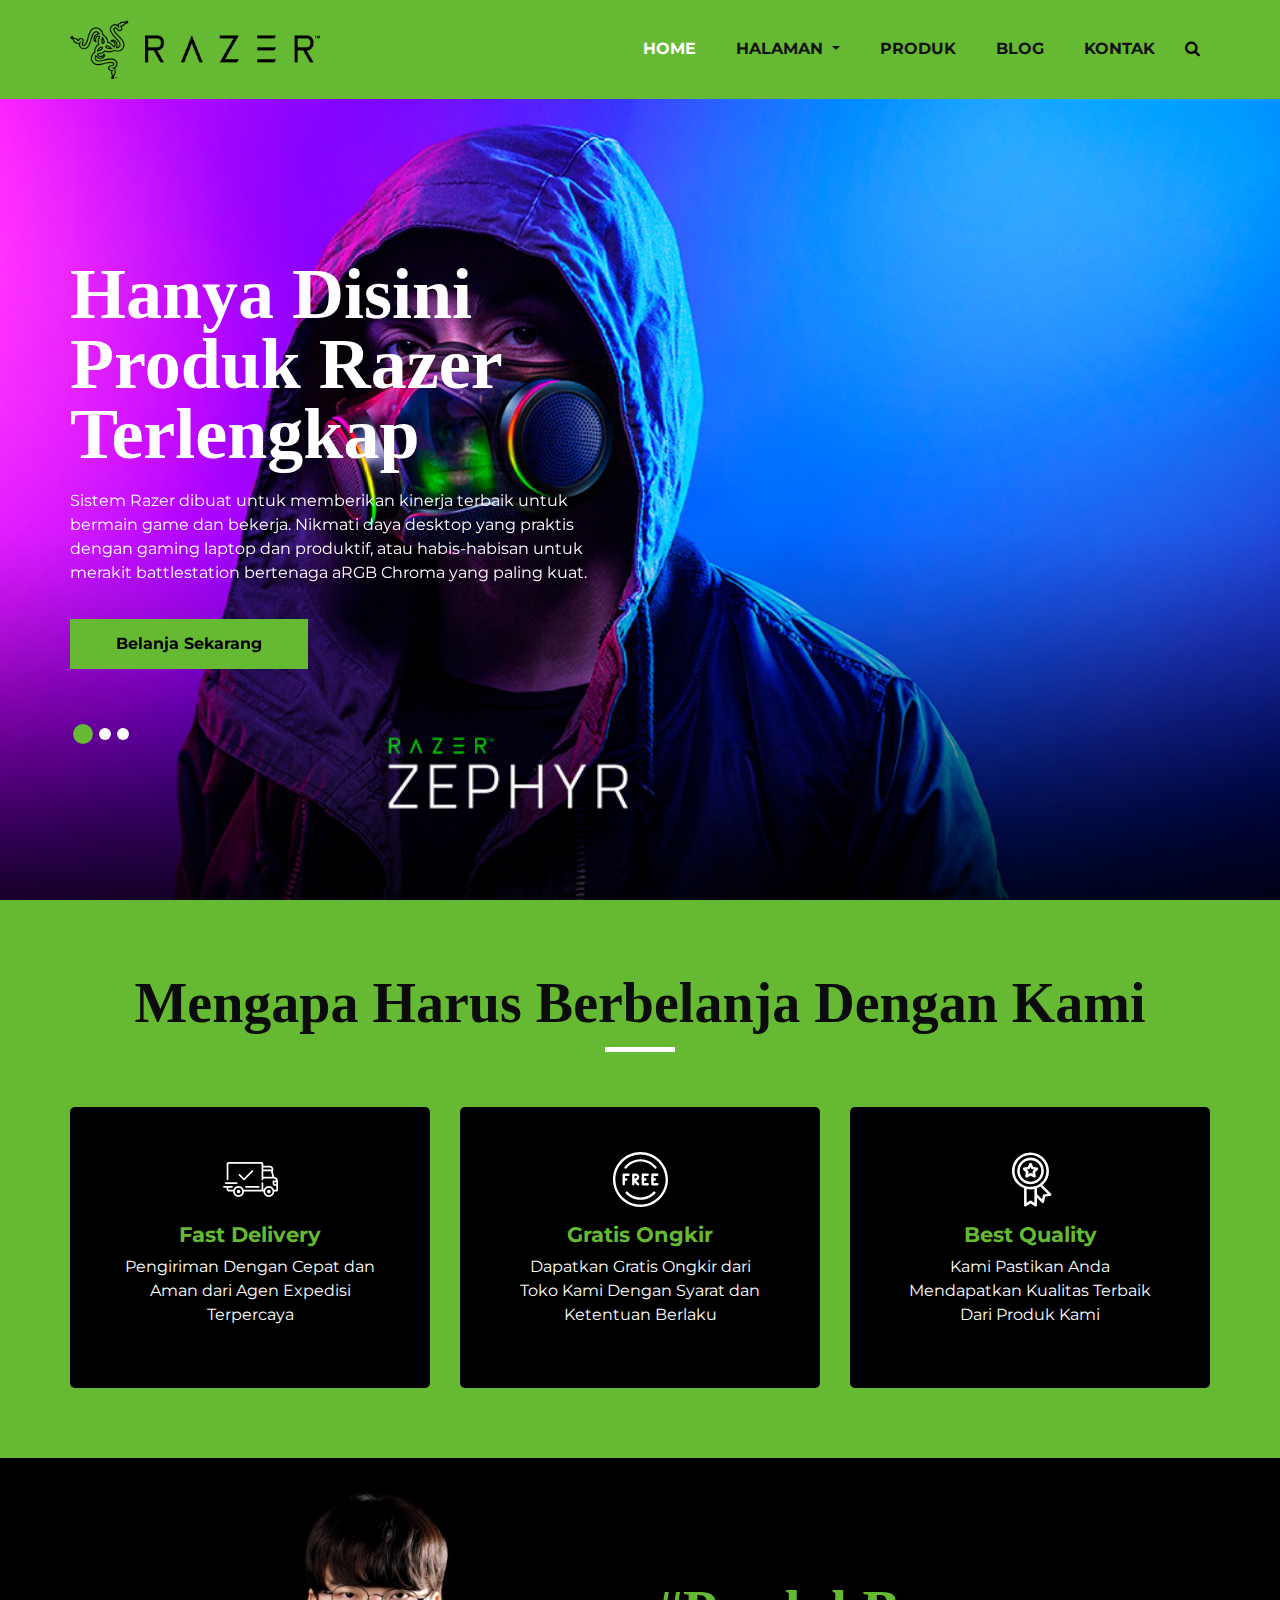
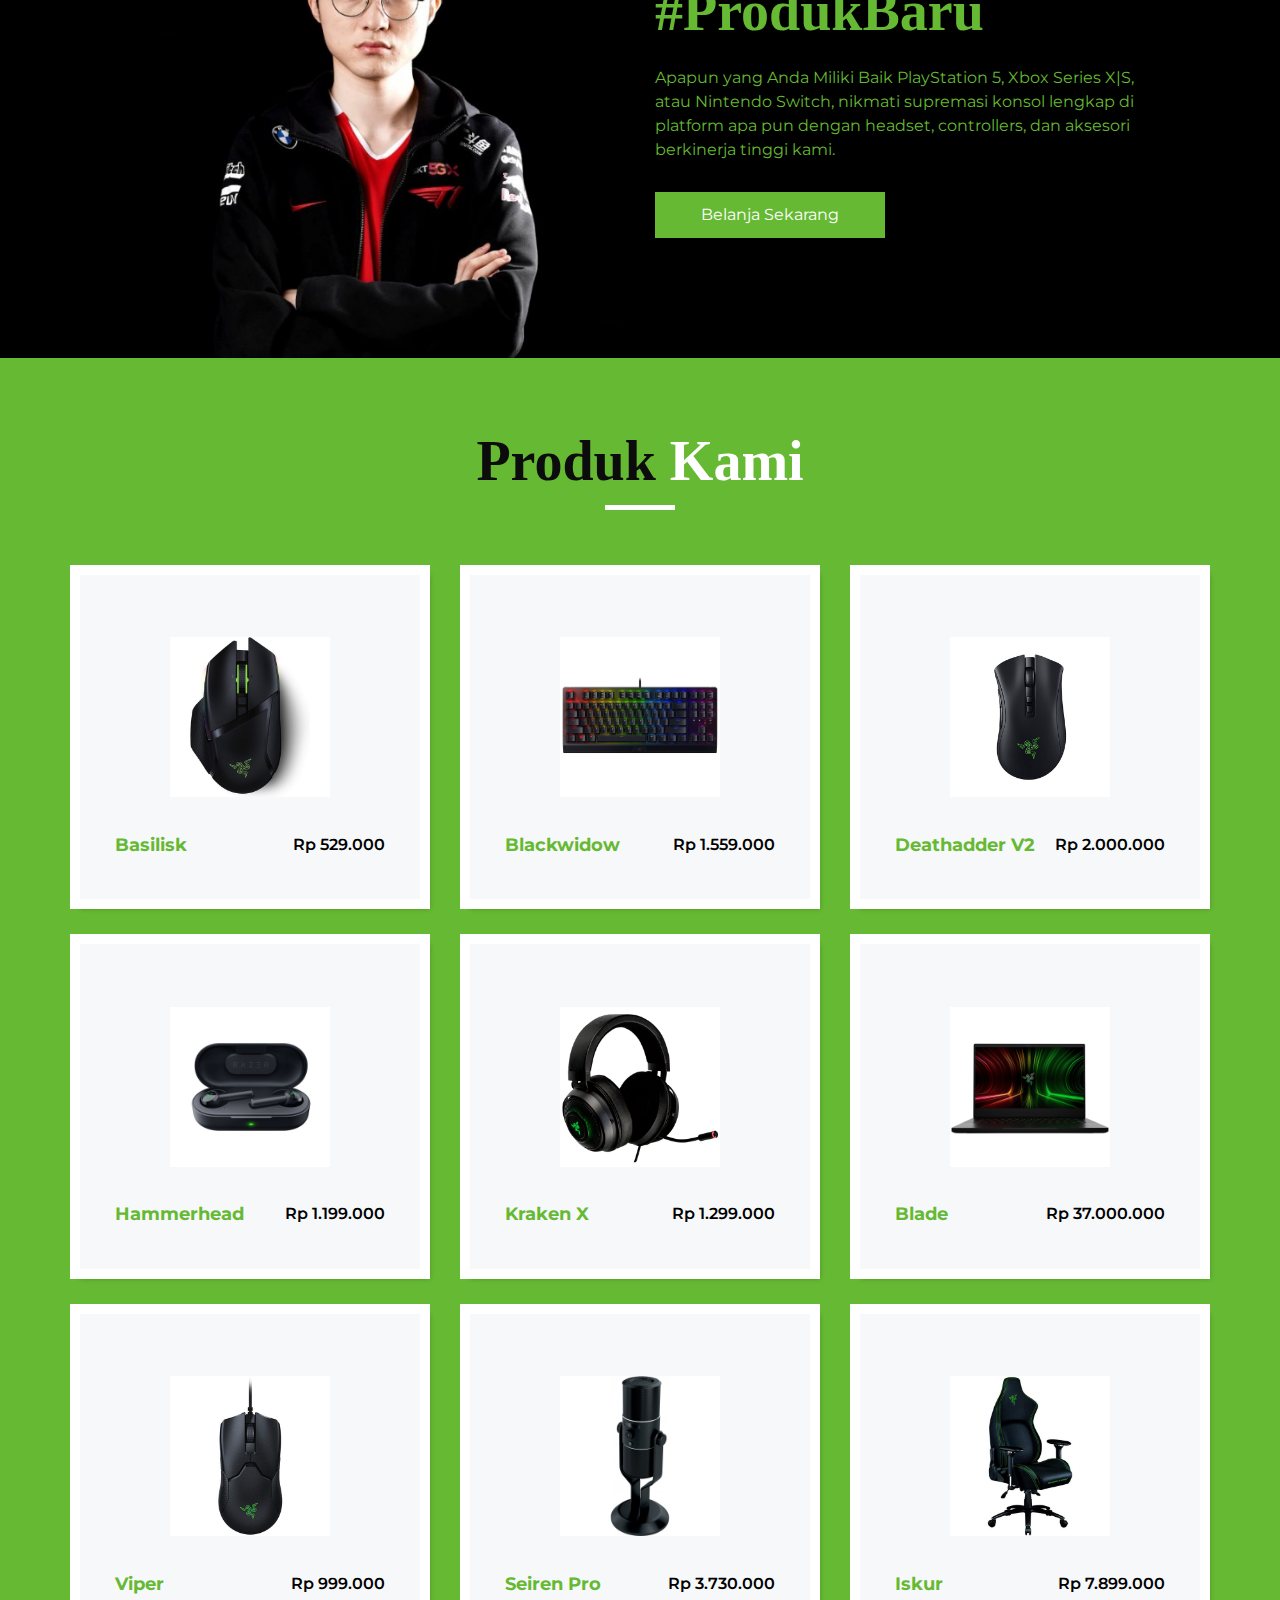
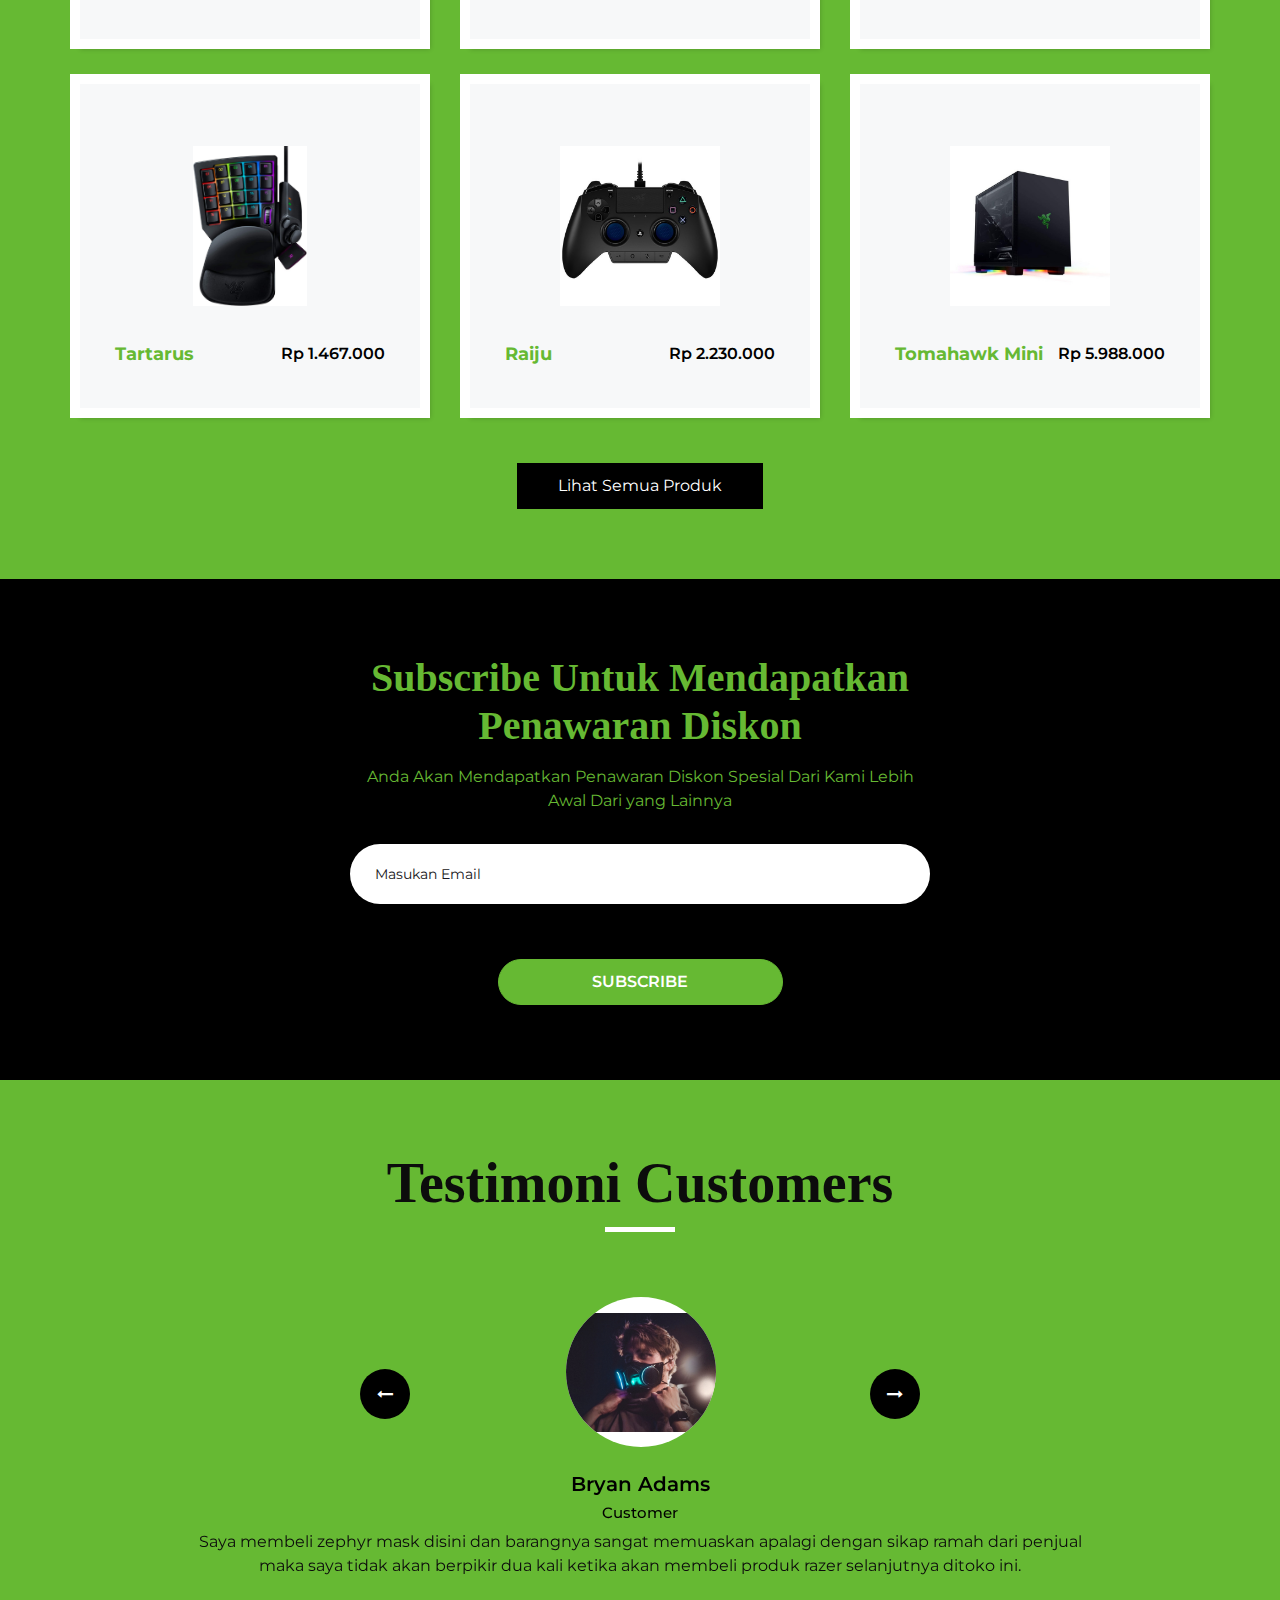
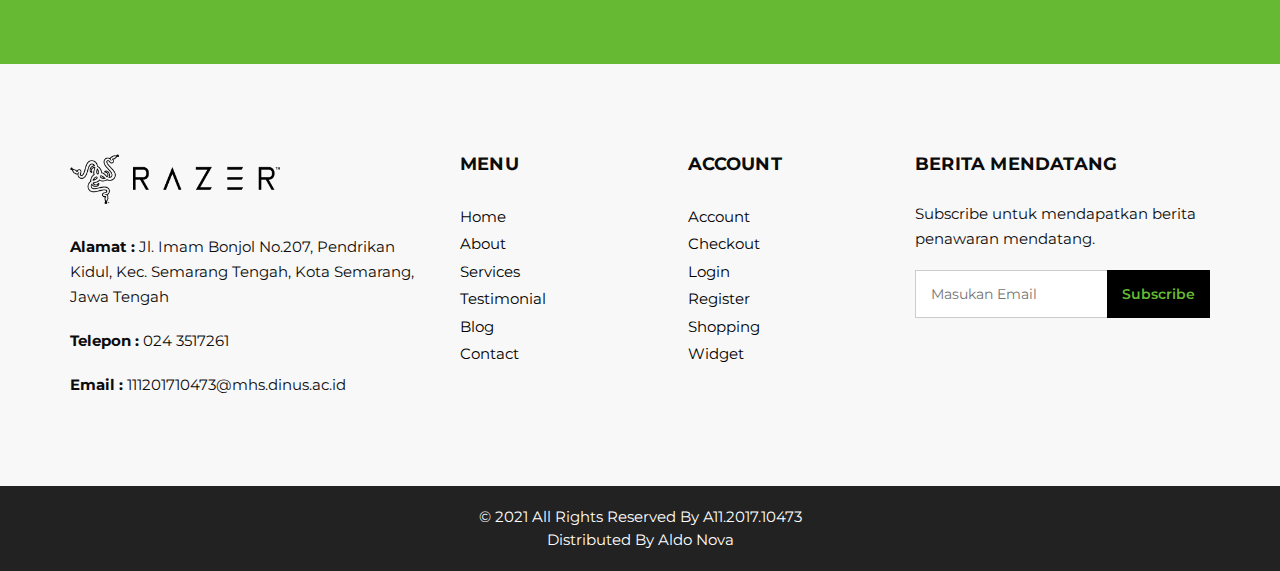
<file: Razershop.id/index.html>
<!DOCTYPE html>
<html>
   <head>
      <!-- Basic -->
      <meta charset="utf-8" />
      <meta http-equiv="X-UA-Compatible" content="IE=edge" />
      <!-- Mobile Metas -->
      <meta name="viewport" content="width=device-width, initial-scale=1, shrink-to-fit=no" />
      <!-- Site Metas -->
      <meta name="keywords" content="" />
      <meta name="description" content="" />
      <meta name="author" content="" />
      <link rel="shortcut icon" href="images/razer-logo.png" type="">
      <title>Razershop.id</title>
      <!-- bootstrap core css -->
      <link rel="stylesheet" type="text/css" href="css/bootstrap.css" />
      <!-- font awesome style -->
      <link href="css/font-awesome.min.css" rel="stylesheet" />
      <!-- Custom styles for this template -->
      <link href="css/style.css" rel="stylesheet" />
      <!-- responsive style -->
      <link href="css/responsive.css" rel="stylesheet" />
   </head>
   <body>
      <div class="hero_area">
         <!-- header  -->
         <header class="header_section">
            <div class="container">
               <nav class="navbar navbar-expand-lg custom_nav-container ">
                  <a class="navbar-brand" href="index.html"><img width="250" src="images/razerlogo.png" alt="#" /></a>
                  <button class="navbar-toggler" type="button" data-toggle="collapse" data-target="#navbarSupportedContent" aria-controls="navbarSupportedContent" aria-expanded="false" aria-label="Toggle navigation">
                  <span class=""> </span>
                  </button>
                  <div class="collapse navbar-collapse" id="navbarSupportedContent">
                     <ul class="navbar-nav">
                        <li class="nav-item active">
                           <a class="nav-link" href="index.html">Home <span class="sr-only">(current)</span></a>
                        </li>
                       <li class="nav-item dropdown">
                           <a class="nav-link dropdown-toggle" href="#" data-toggle="dropdown" role="button" aria-haspopup="true" aria-expanded="true"> <span class="nav-label">Halaman <span class="caret"></span></a>
                           <ul class="dropdown-menu">
                              <li><a href="about.html">Tentang</a></li>
                              <li><a href="testimonial.html">Testimoni</a></li>
                           </ul>
                        </li>
                        <li class="nav-item">
                           <a class="nav-link" href="product.html">Produk</a>
                        </li>
                        <li class="nav-item">
                           <a class="nav-link" href="blog_list.html">Blog</a>
                        </li>
                        <li class="nav-item">
                           <a class="nav-link" href="contact.html">Kontak</a>
                        </li>
                              <svg version="1.1" id="Capa_1" xmlns="http://www.w3.org/2000/svg" xmlns:xlink="http://www.w3.org/1999/xlink" x="0px" y="0px" viewBox="0 0 456.029 456.029" style="enable-background:new 0 0 456.029 456.029;" xml:space="preserve">
                                 <g>
                                    <g>
                                       <path d="M345.6,338.862c-29.184,0-53.248,23.552-53.248,53.248c0,29.184,23.552,53.248,53.248,53.248
                                          c29.184,0,53.248-23.552,53.248-53.248C398.336,362.926,374.784,338.862,345.6,338.862z" />
                                    </g>
                                 </g>
                                 <g>
                                    <g>
                                       <path d="M439.296,84.91c-1.024,0-2.56-0.512-4.096-0.512H112.64l-5.12-34.304C104.448,27.566,84.992,10.67,61.952,10.67H20.48
                                          C9.216,10.67,0,19.886,0,31.15c0,11.264,9.216,20.48,20.48,20.48h41.472c2.56,0,4.608,2.048,5.12,4.608l31.744,216.064
                                          c4.096,27.136,27.648,47.616,55.296,47.616h212.992c26.624,0,49.664-18.944,55.296-45.056l33.28-166.4
                                          C457.728,97.71,450.56,86.958,439.296,84.91z" />
                                    </g>
                                 </g>
                                 <g>
                                    <g>
                                       <path d="M215.04,389.55c-1.024-28.16-24.576-50.688-52.736-50.688c-29.696,1.536-52.224,26.112-51.2,55.296
                                          c1.024,28.16,24.064,50.688,52.224,50.688h1.024C193.536,443.31,216.576,418.734,215.04,389.55z" />
                                    </g>
                                 </g>
                                 <g>
                                 </g>
                                 <g>
                                 </g>
                                 <g>
                                 </g>
                                 <g>
                                 </g>
                                 <g>
                                 </g>
                                 <g>
                                 </g>
                                 <g>
                                 </g>
                                 <g>
                                 </g>
                                 <g>
                                 </g>
                                 <g>
                                 </g>
                                 <g>
                                 </g>
                                 <g>
                                 </g>
                                 <g>
                                 </g>
                                 <g>
                                 </g>
                                 <g>
                                 </g>
                              </svg>
                           </a>
                        </li>
                        <form class="form-inline">
                           <button class="btn  my-2 my-sm-0 nav_search-btn" type="submit">
                           <i class="fa fa-search" aria-hidden="true"></i>
                           </button>
                        </form>
                     </ul>
                  </div>
               </nav>
            </div>
         </header>
         <!-- akhir header -->
         <!-- slide -->
         <section class="slider_section ">
            <div class="slider_bg_box">
               <img src="images/razerbg.jpg" alt="">
            </div>
            <div id="customCarousel1" class="carousel slide" data-ride="carousel">
               <div class="carousel-inner">
                  <div class="carousel-item active">
                     <div class="container ">
                        <div class="row">
                           <div class="col-md-7 col-lg-6 ">
                              <div class="detail-box">
                                 <h1>
                                    <span>
                                    Hanya Disini
                                    </span>
                                    <br>
                                    Produk Razer Terlengkap
                                 </h1>
                                 <p>
                                    Sistem Razer dibuat untuk memberikan kinerja terbaik untuk bermain game dan bekerja. Nikmati daya desktop yang praktis dengan gaming laptop dan produktif, atau habis-habisan untuk merakit battlestation bertenaga aRGB Chroma yang paling kuat.
                                 </p>
                                 <div class="btn-box">
                                    <a href="product.html" class="btn1">
                                    Belanja Sekarang
                                    </a>
                                 </div>
                              </div>
                           </div>
                        </div>
                     </div>
                  </div>
                  <div class="carousel-item ">
                     <div class="container ">
                        <div class="row">
                           <div class="col-md-7 col-lg-6 ">
                              <div class="detail-box">
                                 <h1>
                                    <span>
                                    Hanya Disini
                                    </span>
                                    <br>
                                    Produk Razer Terlengkap
                                 </h1>
                                 <p>
                                    Sistem Razer dibuat untuk memberikan kinerja terbaik untuk bermain game dan bekerja. Nikmati daya desktop yang praktis dengan gaming laptop dan produktif, atau habis-habisan untuk merakit battlestation bertenaga aRGB Chroma yang paling kuat.
                                 </p>
                                 <div class="btn-box">
                                    <a href="product.html" class="btn1">
                                    Belanja Sekarang
                                    </a>
                                 </div>
                              </div>
                           </div>
                        </div>
                     </div>
                  </div>
                  <div class="carousel-item">
                     <div class="container ">
                        <div class="row">
                           <div class="col-md-7 col-lg-6 ">
                              <div class="detail-box">
                                 <h1>
                                    <span>
                                    Hanya Disini
                                    </span>
                                    <br>
                                    Produk Razer Terlengkap
                                 </h1>
                                 <p>
                                    Sistem Razer dibuat untuk memberikan kinerja terbaik untuk bermain game dan bekerja. Nikmati daya desktop yang praktis dengan gaming laptop dan produktif, atau habis-habisan untuk merakit battlestation bertenaga aRGB Chroma yang paling kuat.
                                 </p>
                                 <div class="btn-box">
                                    <a href="product.html" class="btn1">
                                    Belanja Sekarang
                                    </a>
                                 </div>
                              </div>
                           </div>
                        </div>
                     </div>
                  </div>
               </div>
               <div class="container">
                  <ol class="carousel-indicators">
                     <li data-target="#customCarousel1" data-slide-to="0" class="active"></li>
                     <li data-target="#customCarousel1" data-slide-to="1"></li>
                     <li data-target="#customCarousel1" data-slide-to="2"></li>
                  </ol>
               </div>
            </div>
         </section>
         <!-- akhir slide -->
      </div>
      <!-- why -->
      <section class="why_section layout_padding">
         <div class="container">
            <div class="heading_container heading_center">
               <h2>
                  Mengapa Harus Berbelanja Dengan Kami
               </h2>
            </div>
            <div class="row">
               <div class="col-md-4">
                  <div class="box ">
                     <div class="img-box">
                        <svg version="1.1" id="Layer_1" xmlns="http://www.w3.org/2000/svg" xmlns:xlink="http://www.w3.org/1999/xlink" x="0px" y="0px" viewBox="0 0 512 512" style="enable-background:new 0 0 512 512;" xml:space="preserve">
                           <g>
                              <g>
                                 <path d="M476.158,231.363l-13.259-53.035c3.625-0.77,6.345-3.986,6.345-7.839v-8.551c0-18.566-15.105-33.67-33.67-33.67h-60.392
                                    V110.63c0-9.136-7.432-16.568-16.568-16.568H50.772c-9.136,0-16.568,7.432-16.568,16.568V256c0,4.427,3.589,8.017,8.017,8.017
                                    c4.427,0,8.017-3.589,8.017-8.017V110.63c0-0.295,0.239-0.534,0.534-0.534h307.841c0.295,0,0.534,0.239,0.534,0.534v145.372
                                    c0,4.427,3.589,8.017,8.017,8.017c4.427,0,8.017-3.589,8.017-8.017v-9.088h94.569c0.008,0,0.014,0.002,0.021,0.002
                                    c0.008,0,0.015-0.001,0.022-0.001c11.637,0.008,21.518,7.646,24.912,18.171h-24.928c-4.427,0-8.017,3.589-8.017,8.017v17.102
                                    c0,13.851,11.268,25.119,25.119,25.119h9.086v35.273h-20.962c-6.886-19.883-25.787-34.205-47.982-34.205
                                    s-41.097,14.322-47.982,34.205h-3.86v-60.393c0-4.427-3.589-8.017-8.017-8.017c-4.427,0-8.017,3.589-8.017,8.017v60.391H192.817
                                    c-6.886-19.883-25.787-34.205-47.982-34.205s-41.097,14.322-47.982,34.205H50.772c-0.295,0-0.534-0.239-0.534-0.534v-17.637
                                    h34.739c4.427,0,8.017-3.589,8.017-8.017s-3.589-8.017-8.017-8.017H8.017c-4.427,0-8.017,3.589-8.017,8.017
                                    s3.589,8.017,8.017,8.017h26.188v17.637c0,9.136,7.432,16.568,16.568,16.568h43.304c-0.002,0.178-0.014,0.355-0.014,0.534
                                    c0,27.996,22.777,50.772,50.772,50.772s50.772-22.776,50.772-50.772c0-0.18-0.012-0.356-0.014-0.534h180.67
                                    c-0.002,0.178-0.014,0.355-0.014,0.534c0,27.996,22.777,50.772,50.772,50.772c27.995,0,50.772-22.776,50.772-50.772
                                    c0-0.18-0.012-0.356-0.014-0.534h26.203c4.427,0,8.017-3.589,8.017-8.017v-85.511C512,251.989,496.423,234.448,476.158,231.363z
                                    M375.182,144.301h60.392c9.725,0,17.637,7.912,17.637,17.637v0.534h-78.029V144.301z M375.182,230.881v-52.376h71.235
                                    l13.094,52.376H375.182z M144.835,401.904c-19.155,0-34.739-15.583-34.739-34.739s15.584-34.739,34.739-34.739
                                    c19.155,0,34.739,15.583,34.739,34.739S163.99,401.904,144.835,401.904z M427.023,401.904c-19.155,0-34.739-15.583-34.739-34.739
                                    s15.584-34.739,34.739-34.739c19.155,0,34.739,15.583,34.739,34.739S446.178,401.904,427.023,401.904z M495.967,299.29h-9.086
                                    c-5.01,0-9.086-4.076-9.086-9.086v-9.086h18.171V299.29z" />
                              </g>
                           </g>
                           <g>
                              <g>
                                 <path d="M144.835,350.597c-9.136,0-16.568,7.432-16.568,16.568c0,9.136,7.432,16.568,16.568,16.568
                                    c9.136,0,16.568-7.432,16.568-16.568C161.403,358.029,153.971,350.597,144.835,350.597z" />
                              </g>
                           </g>
                           <g>
                              <g>
                                 <path d="M427.023,350.597c-9.136,0-16.568,7.432-16.568,16.568c0,9.136,7.432,16.568,16.568,16.568
                                    c9.136,0,16.568-7.432,16.568-16.568C443.591,358.029,436.159,350.597,427.023,350.597z" />
                              </g>
                           </g>
                           <g>
                              <g>
                                 <path d="M332.96,316.393H213.244c-4.427,0-8.017,3.589-8.017,8.017s3.589,8.017,8.017,8.017H332.96
                                    c4.427,0,8.017-3.589,8.017-8.017S337.388,316.393,332.96,316.393z" />
                              </g>
                           </g>
                           <g>
                              <g>
                                 <path d="M127.733,282.188H25.119c-4.427,0-8.017,3.589-8.017,8.017s3.589,8.017,8.017,8.017h102.614
                                    c4.427,0,8.017-3.589,8.017-8.017S132.16,282.188,127.733,282.188z" />
                              </g>
                           </g>
                           <g>
                              <g>
                                 <path d="M278.771,173.37c-3.13-3.13-8.207-3.13-11.337,0.001l-71.292,71.291l-37.087-37.087c-3.131-3.131-8.207-3.131-11.337,0
                                    c-3.131,3.131-3.131,8.206,0,11.337l42.756,42.756c1.565,1.566,3.617,2.348,5.668,2.348s4.104-0.782,5.668-2.348l76.96-76.96
                                    C281.901,181.576,281.901,176.501,278.771,173.37z" />
                              </g>
                           </g>
                           <g>
                           </g>
                           <g>
                           </g>
                           <g>
                           </g>
                           <g>
                           </g>
                           <g>
                           </g>
                           <g>
                           </g>
                           <g>
                           </g>
                           <g>
                           </g>
                           <g>
                           </g>
                           <g>
                           </g>
                           <g>
                           </g>
                           <g>
                           </g>
                           <g>
                           </g>
                           <g>
                           </g>
                           <g>
                           </g>
                        </svg>
                     </div>
                     <div class="detail-box">
                        <h5>
                           Fast Delivery
                        </h5>
                        <p>
                           Pengiriman Dengan Cepat dan Aman dari Agen Expedisi Terpercaya
                        </p>
                     </div>
                  </div>
               </div>
               <div class="col-md-4">
                  <div class="box ">
                     <div class="img-box">
                        <svg version="1.1" id="Capa_1" xmlns="http://www.w3.org/2000/svg" xmlns:xlink="http://www.w3.org/1999/xlink" x="0px" y="0px" viewBox="0 0 490.667 490.667" style="enable-background:new 0 0 490.667 490.667;" xml:space="preserve">
                           <g>
                              <g>
                                 <path d="M138.667,192H96c-5.888,0-10.667,4.779-10.667,10.667V288c0,5.888,4.779,10.667,10.667,10.667s10.667-4.779,10.667-10.667
                                    v-74.667h32c5.888,0,10.667-4.779,10.667-10.667S144.555,192,138.667,192z" />
                              </g>
                           </g>
                           <g>
                              <g>
                                 <path d="M117.333,234.667H96c-5.888,0-10.667,4.779-10.667,10.667S90.112,256,96,256h21.333c5.888,0,10.667-4.779,10.667-10.667
                                    S123.221,234.667,117.333,234.667z" />
                              </g>
                           </g>
                           <g>
                              <g>
                                 <path d="M245.333,0C110.059,0,0,110.059,0,245.333s110.059,245.333,245.333,245.333s245.333-110.059,245.333-245.333
                                    S380.608,0,245.333,0z M245.333,469.333c-123.52,0-224-100.48-224-224s100.48-224,224-224s224,100.48,224,224
                                    S368.853,469.333,245.333,469.333z" />
                              </g>
                           </g>
                           <g>
                              <g>
                                 <path d="M386.752,131.989C352.085,88.789,300.544,64,245.333,64s-106.752,24.789-141.419,67.989
                                    c-3.691,4.587-2.965,11.307,1.643,14.997c4.587,3.691,11.307,2.965,14.976-1.643c30.613-38.144,76.096-60.011,124.8-60.011
                                    s94.187,21.867,124.779,60.011c2.112,2.624,5.205,3.989,8.32,3.989c2.368,0,4.715-0.768,6.677-2.347
                                    C389.717,143.296,390.443,136.576,386.752,131.989z" />
                              </g>
                           </g>
                           <g>
                              <g>
                                 <path d="M376.405,354.923c-4.224-4.032-11.008-3.861-15.061,0.405c-30.613,32.235-71.808,50.005-116.011,50.005
                                    s-85.397-17.771-115.989-50.005c-4.032-4.309-10.816-4.437-15.061-0.405c-4.309,4.053-4.459,10.816-0.405,15.083
                                    c34.667,36.544,81.344,56.661,131.456,56.661s96.789-20.117,131.477-56.661C380.864,365.739,380.693,358.976,376.405,354.923z" />
                              </g>
                           </g>
                           <g>
                              <g>
                                 <path d="M206.805,255.723c15.701-2.027,27.861-15.488,27.861-31.723c0-17.643-14.357-32-32-32h-21.333
                                    c-5.888,0-10.667,4.779-10.667,10.667v42.581c0,0.043,0,0.107,0,0.149V288c0,5.888,4.779,10.667,10.667,10.667
                                    S192,293.888,192,288v-16.917l24.448,24.469c2.091,2.069,4.821,3.115,7.552,3.115c2.731,0,5.461-1.045,7.531-3.136
                                    c4.16-4.16,4.16-10.923,0-15.083L206.805,255.723z M192,234.667v-21.333h10.667c5.867,0,10.667,4.779,10.667,10.667
                                    s-4.8,10.667-10.667,10.667H192z" />
                              </g>
                           </g>
                           <g>
                              <g>
                                 <path d="M309.333,277.333h-32v-64h32c5.888,0,10.667-4.779,10.667-10.667S315.221,192,309.333,192h-42.667
                                    c-5.888,0-10.667,4.779-10.667,10.667V288c0,5.888,4.779,10.667,10.667,10.667h42.667c5.888,0,10.667-4.779,10.667-10.667
                                    S315.221,277.333,309.333,277.333z" />
                              </g>
                           </g>
                           <g>
                              <g>
                                 <path d="M288,234.667h-21.333c-5.888,0-10.667,4.779-10.667,10.667S260.779,256,266.667,256H288
                                    c5.888,0,10.667-4.779,10.667-10.667S293.888,234.667,288,234.667z" />
                              </g>
                           </g>
                           <g>
                              <g>
                                 <path d="M394.667,277.333h-32v-64h32c5.888,0,10.667-4.779,10.667-10.667S400.555,192,394.667,192H352
                                    c-5.888,0-10.667,4.779-10.667,10.667V288c0,5.888,4.779,10.667,10.667,10.667h42.667c5.888,0,10.667-4.779,10.667-10.667
                                    S400.555,277.333,394.667,277.333z" />
                              </g>
                           </g>
                           <g>
                              <g>
                                 <path d="M373.333,234.667H352c-5.888,0-10.667,4.779-10.667,10.667S346.112,256,352,256h21.333
                                    c5.888,0,10.667-4.779,10.667-10.667S379.221,234.667,373.333,234.667z" />
                              </g>
                           </g>
                           <g>
                           </g>
                           <g>
                           </g>
                           <g>
                           </g>
                           <g>
                           </g>
                           <g>
                           </g>
                           <g>
                           </g>
                           <g>
                           </g>
                           <g>
                           </g>
                           <g>
                           </g>
                           <g>
                           </g>
                           <g>
                           </g>
                           <g>
                           </g>
                           <g>
                           </g>
                           <g>
                           </g>
                           <g>
                           </g>
                        </svg>
                     </div>
                     <div class="detail-box">
                        <h5>
                           Gratis Ongkir
                        </h5>
                        <p>
                           Dapatkan Gratis Ongkir dari Toko Kami Dengan Syarat dan Ketentuan Berlaku
                        </p>
                     </div>
                  </div>
               </div>
               <div class="col-md-4">
                  <div class="box ">
                     <div class="img-box">
                        <svg id="_30_Premium" height="512" viewBox="0 0 512 512" width="512" xmlns="http://www.w3.org/2000/svg" data-name="30_Premium">
                           <g id="filled">
                              <path d="m252.92 300h3.08a124.245 124.245 0 1 0 -4.49-.09c.075.009.15.023.226.03.394.039.789.06 1.184.06zm-96.92-124a100 100 0 1 1 100 100 100.113 100.113 0 0 1 -100-100z" />
                              <path d="m447.445 387.635-80.4-80.4a171.682 171.682 0 0 0 60.955-131.235c0-94.841-77.159-172-172-172s-172 77.159-172 172c0 73.747 46.657 136.794 112 161.2v158.8c-.3 9.289 11.094 15.384 18.656 9.984l41.344-27.562 41.344 27.562c7.574 5.4 18.949-.7 18.656-9.984v-70.109l46.6 46.594c6.395 6.789 18.712 3.025 20.253-6.132l9.74-48.724 48.725-9.742c9.163-1.531 12.904-13.893 6.127-20.252zm-339.445-211.635c0-81.607 66.393-148 148-148s148 66.393 148 148-66.393 148-148 148-148-66.393-148-148zm154.656 278.016a12 12 0 0 0 -13.312 0l-29.344 19.562v-129.378a172.338 172.338 0 0 0 72 0v129.38zm117.381-58.353a12 12 0 0 0 -9.415 9.415l-6.913 34.58-47.709-47.709v-54.749a171.469 171.469 0 0 0 31.467-15.6l67.151 67.152z" />
                              <path d="m287.62 236.985c8.349 4.694 19.251-3.212 17.367-12.618l-5.841-35.145 25.384-25c7.049-6.5 2.89-19.3-6.634-20.415l-35.23-5.306-15.933-31.867c-4.009-8.713-17.457-8.711-21.466 0l-15.933 31.866-35.23 5.306c-9.526 1.119-13.681 13.911-6.634 20.415l25.384 25-5.841 35.145c-1.879 9.406 9 17.31 17.367 12.618l31.62-16.414zm-53-32.359 2.928-17.615a12 12 0 0 0 -3.417-10.516l-12.721-12.531 17.658-2.66a12 12 0 0 0 8.947-6.5l7.985-15.971 7.985 15.972a12 12 0 0 0 8.947 6.5l17.658 2.66-12.723 12.535a12 12 0 0 0 -3.417 10.516l2.928 17.615-15.849-8.231a12 12 0 0 0 -11.058 0z" />
                           </g>
                        </svg>
                     </div>
                     <div class="detail-box">
                        <h5>
                           Best Quality
                        </h5>
                        <p>
                           Kami Pastikan Anda Mendapatkan Kualitas Terbaik Dari Produk Kami
                        </p>
                     </div>
                  </div>
               </div>
            </div>
         </div>
      </section>
      <!-- akhir why -->
      
      <!-- arrival -->
      <section class="arrival_section">
         <div class="container">
            <div class="box">
               <div class="arrival_bg_box">
                  <img src="images/faker1.jpg" alt="">
               </div>
               <div class="row">
                  <div class="col-md-6 ml-auto">
                     <div class="heading_container remove_line_bt">
                        <h2>
                           #ProdukBaru
                        </h2>
                     </div>
                     <p style="margin-top: 20px;margin-bottom: 30px;">
                        Apapun yang Anda Miliki Baik PlayStation 5, Xbox Series X|S, atau Nintendo Switch, nikmati supremasi konsol lengkap di platform apa pun dengan headset, controllers, dan aksesori berkinerja tinggi kami.
                     </p>
                     <a href="product.html">
                     Belanja Sekarang
                     </a>
                  </div>
               </div>
            </div>
         </div>
      </section>
      <!-- akhir arrival -->
      
      <!-- produk -->
      <section class="product_section layout_padding">
         <div class="container">
            <div class="heading_container heading_center">
               <h2>
                  Produk <span>Kami</span>
               </h2>
            </div>
            <div class="row">
               <div class="col-sm-6 col-md-4 col-lg-4">
                  <div class="box">
                     <div class="option_container">
                        <div class="options">
                           <a href="" class="option1">
                           Keranjang
                           </a>
                           <a href="" class="option2">
                           Beli Sekarang
                           </a>
                        </div>
                     </div>
                     <div class="img-box">
                        <img src="images/basilik.jpg" alt="">
                     </div>
                     <div class="detail-box">
                        <h5>
                           Basilisk
                        </h5>
                        <h6>
                           Rp 529.000
                        </h6>
                     </div>
                  </div>
               </div>
               <div class="col-sm-6 col-md-4 col-lg-4">
                  <div class="box">
                     <div class="option_container">
                        <div class="options">
                           <a href="" class="option1">
                           Keranjang
                           </a>
                           <a href="" class="option2">
                           Beli Sekarang
                           </a>
                        </div>
                     </div>
                     <div class="img-box">
                        <img src="images/blackwidow.jpg" alt="">
                     </div>
                     <div class="detail-box">
                        <h5>
                           Blackwidow
                        </h5>
                        <h6>
                           Rp 1.559.000
                        </h6>
                     </div>
                  </div>
               </div>
               <div class="col-sm-6 col-md-4 col-lg-4">
                  <div class="box">
                     <div class="option_container">
                        <div class="options">
                           <a href="" class="option1">
                           Keranjang
                           </a>
                           <a href="" class="option2">
                           Beli Sekarang
                           </a>
                        </div>
                     </div>
                     <div class="img-box">
                        <img src="images/DEATHADDER.jpg" alt="">
                     </div>
                     <div class="detail-box">
                        <h5>
                           Deathadder V2
                        </h5>
                        <h6>
                           Rp 2.000.000
                        </h6>
                     </div>
                  </div>
               </div>
               <div class="col-sm-6 col-md-4 col-lg-4">
                  <div class="box">
                     <div class="option_container">
                        <div class="options">
                           <a href="" class="option1">
                           Keranjang
                           </a>
                           <a href="" class="option2">
                           Beli Sekarang
                           </a>
                        </div>
                     </div>
                     <div class="img-box">
                        <img src="images/hammerhead.jpg" alt="">
                     </div>
                     <div class="detail-box">
                        <h5>
                           Hammerhead
                        </h5>
                        <h6>
                           Rp 1.199.000
                        </h6>
                     </div>
                  </div>
               </div>
               <div class="col-sm-6 col-md-4 col-lg-4">
                  <div class="box">
                     <div class="option_container">
                        <div class="options">
                           <a href="" class="option1">
                           Keranjang
                           </a>
                           <a href="" class="option2">
                           Beli Sekarang
                           </a>
                        </div>
                     </div>
                     <div class="img-box">
                        <img src="images/kraken.jpg" alt="">
                     </div>
                     <div class="detail-box">
                        <h5>
                           Kraken X
                        </h5>
                        <h6>
                           Rp 1.299.000
                        </h6>
                     </div>
                  </div>
               </div>
               <div class="col-sm-6 col-md-4 col-lg-4">
                  <div class="box">
                     <div class="option_container">
                        <div class="options">
                           <a href="" class="option1">
                           Keranjang
                           </a>
                           <a href="" class="option2">
                           Beli Sekarang
                           </a>
                        </div>
                     </div>
                     <div class="img-box">
                        <img src="images/blade.jpg" alt="">
                     </div>
                     <div class="detail-box">
                        <h5>
                           Blade
                        </h5>
                        <h6>
                           Rp 37.000.000
                        </h6>
                     </div>
                  </div>
               </div>
               <div class="col-sm-6 col-md-4 col-lg-4">
                  <div class="box">
                     <div class="option_container">
                        <div class="options">
                           <a href="" class="option1">
                           Keranjang
                           </a>
                           <a href="" class="option2">
                           Beli Sekarang
                           </a>
                        </div>
                     </div>
                     <div class="img-box">
                        <img src="images/viper.jpg" alt="">
                     </div>
                     <div class="detail-box">
                        <h5>
                           Viper
                        </h5>
                        <h6>
                           Rp 999.000
                        </h6>
                     </div>
                  </div>
               </div>
               <div class="col-sm-6 col-md-4 col-lg-4">
                  <div class="box">
                     <div class="option_container">
                        <div class="options">
                           <a href="" class="option1">
                           Keranjang
                           </a>
                           <a href="" class="option2">
                           Beli Sekarang
                           </a>
                        </div>
                     </div>
                     <div class="img-box">
                        <img src="images/seiren.jpg" alt="">
                     </div>
                     <div class="detail-box">
                        <h5>
                           Seiren Pro
                        </h5>
                        <h6>
                           Rp 3.730.000
                        </h6>
                     </div>
                  </div>
               </div>
               <div class="col-sm-6 col-md-4 col-lg-4">
                  <div class="box">
                     <div class="option_container">
                        <div class="options">
                           <a href="" class="option1">
                           Keranjang
                           </a>
                           <a href="" class="option2">
                           Beli Sekarang
                           </a>
                        </div>
                     </div>
                     <div class="img-box">
                        <img src="images/iskur.jpg" alt="">
                     </div>
                     <div class="detail-box">
                        <h5>
                           Iskur
                        </h5>
                        <h6>
                           Rp 7.899.000
                        </h6>
                     </div>
                  </div>
               </div>
               <div class="col-sm-6 col-md-4 col-lg-4">
                  <div class="box">
                     <div class="option_container">
                        <div class="options">
                           <a href="" class="option1">
                           Keranjang
                           </a>
                           <a href="" class="option2">
                           Beli Sekarang
                           </a>
                        </div>
                     </div>
                     <div class="img-box">
                        <img src="images/tartarus.jpg" alt="">
                     </div>
                     <div class="detail-box">
                        <h5>
                           Tartarus
                        </h5>
                        <h6>
                           Rp 1.467.000
                        </h6>
                     </div>
                  </div>
               </div>
               <div class="col-sm-6 col-md-4 col-lg-4">
                  <div class="box">
                     <div class="option_container">
                        <div class="options">
                           <a href="" class="option1">
                           Keranjang
                           </a>
                           <a href="" class="option2">
                           Beli Sekarang
                           </a>
                        </div>
                     </div>
                     <div class="img-box">
                        <img src="images/RAIJU.jpg" alt="">
                     </div>
                     <div class="detail-box">
                        <h5>
                           Raiju
                        </h5>
                        <h6>
                           Rp 2.230.000
                        </h6>
                     </div>
                  </div>
               </div>
               <div class="col-sm-6 col-md-4 col-lg-4">
                  <div class="box">
                     <div class="option_container">
                        <div class="options">
                           <a href="" class="option1">
                           Keranjang
                           </a>
                           <a href="" class="option2">
                           Beli Sekarang
                           </a>
                        </div>
                     </div>
                     <div class="img-box">
                        <img src="images/tomahawk.jpg" alt="">
                     </div>
                     <div class="detail-box">
                        <h5>
                           Tomahawk Mini
                        </h5>
                        <h6>
                           Rp 5.988.000
                        </h6>
                     </div>
                  </div>
               </div>
            </div>
            <div class="btn-box">
               <a href="product.html">
               Lihat Semua Produk
               </a>
            </div>
         </div>
      </section>
      <!-- akhir produk -->

      <!-- subscribe  -->
      <section class="subscribe_section">
         <div class="container-fuild">
            <div class="box">
               <div class="row">
                  <div class="col-md-6 offset-md-3">
                     <div class="subscribe_form ">
                        <div class="heading_container heading_center">
                           <h3>Subscribe Untuk Mendapatkan Penawaran Diskon</h3>
                        </div>
                        <p>Anda Akan Mendapatkan Penawaran Diskon Spesial Dari Kami Lebih Awal Dari yang Lainnya </p>
                        <form action="">
                           <input type="email" placeholder="Masukan email">
                           <button>
                           subscribe
                           </button>
                        </form>
                     </div>
                  </div>
               </div>
            </div>
         </div>
      </section>
      <!-- subscribe akhir -->
      <!-- client  -->
      <section class="client_section layout_padding">
         <div class="container">
            <div class="heading_container heading_center">
               <h2>
                  Testimoni Customers
               </h2>
            </div>
            <div id="carouselExample3Controls" class="carousel slide" data-ride="carousel">
               <div class="carousel-inner">
                  <div class="carousel-item active">
                     <div class="box col-lg-10 mx-auto">
                        <div class="img_container">
                           <div class="img-box">
                              <div class="img_box-inner">
                                 <img src="images/testi.jpg" alt="">
                              </div>
                           </div>
                        </div>
                        <div class="detail-box">
                           <h5>
                              Bryan Adams
                           </h5>
                           <h6>
                              Customer
                           </h6>
                           <p>
                              Saya membeli zephyr mask disini dan barangnya sangat memuaskan apalagi dengan sikap ramah dari penjual maka saya tidak akan berpikir dua kali ketika akan membeli produk razer selanjutnya ditoko ini.
                           </p>
                        </div>
                     </div>
                  </div>
                  <div class="carousel-item">
                     <div class="box col-lg-10 mx-auto">
                        <div class="img_container">
                           <div class="img-box">
                              <div class="img_box-inner">
                                 <img src="images/client.jpg" alt="">
                              </div>
                           </div>
                        </div>
                        <div class="detail-box">
                           <h5>
                              Anna Trevor
                           </h5>
                           <h6>
                              Customer
                           </h6>
                           <p>
                              Ini pertama kalinya saya membeli produk razer disini dan hasilnya benar benar sangat memuaskan, penjualnya sangat ramah ketika saya menanyakan tentang barang yang akan saya beli dan meyakinkan saya untuk memilih yang tepat.
                           </p>
                        </div>
                     </div>
                  </div>
                  <div class="carousel-item">
                     <div class="box col-lg-10 mx-auto">
                        <div class="img_container">
                           <div class="img-box">
                              <div class="img_box-inner">
                                 <img src="images/testi1.jpg" alt="">
                              </div>
                           </div>
                        </div>
                        <div class="detail-box">
                           <h5>
                              Gabby Gattuso
                           </h5>
                           <h6>
                              Customer
                           </h6>
                           <p>
                              Benar benar sangat bagus barang barang dari toko ini, saya seorang setreamer yang sangat pemilih untuk membeli barang tapi dengan keramahan dari penjual disini saya jadi tidak ragu untuk memilih toko ini sebagai toko langganan saya kedepannya.
                           </p>
                        </div>
                     </div>
                  </div>
               </div>
               <div class="carousel_btn_box">
                  <a class="carousel-control-prev" href="#carouselExample3Controls" role="button" data-slide="prev">
                  <i class="fa fa-long-arrow-left" aria-hidden="true"></i>
                  <span class="sr-only">Previous</span>
                  </a>
                  <a class="carousel-control-next" href="#carouselExample3Controls" role="button" data-slide="next">
                  <i class="fa fa-long-arrow-right" aria-hidden="true"></i>
                  <span class="sr-only">Next</span>
                  </a>
               </div>
            </div>
         </div>
      </section>
      <!-- akhir client -->
      <!-- footer  -->
      <footer>
         <div class="container">
            <div class="row">
               <div class="col-md-4">
                   <div class="full">
                      <div class="logo_footer">
                        <a href="#"><img width="210" src="images/razerlogo.png" alt="#" /></a>
                      </div>
                      <div class="information_f">
                        <p><strong>Alamat :</strong> Jl. Imam Bonjol No.207, Pendrikan Kidul, Kec. Semarang Tengah, Kota Semarang, Jawa Tengah</p>
                        <p><strong>Telepon :</strong> 024 3517261</p>
                        <p><strong>Email :</strong> 111201710473@mhs.dinus.ac.id</p>
                      </div>
                   </div>
               </div>
               <div class="col-md-8">
                  <div class="row">
                  <div class="col-md-7">
                     <div class="row">
                        <div class="col-md-6">
                     <div class="widget_menu">
                        <h3>Menu</h3>
                        <ul>
                           <li><a href="index.html">Home</a></li>
                           <li><a href="about.html">About</a></li>
                           <li><a href="#">Services</a></li>
                           <li><a href="testimonial.html">Testimonial</a></li>
                           <li><a href="blog_list.html">Blog</a></li>
                           <li><a href="contact.html">Contact</a></li>
                        </ul>
                     </div>
                  </div>
                  <div class="col-md-6">
                     <div class="widget_menu">
                        <h3>Account</h3>
                        <ul>
                           <li><a href="#">Account</a></li>
                           <li><a href="#">Checkout</a></li>
                           <li><a href="#">Login</a></li>
                           <li><a href="#">Register</a></li>
                           <li><a href="#">Shopping</a></li>
                           <li><a href="#">Widget</a></li>
                        </ul>
                     </div>
                  </div>
                     </div>
                  </div>     
                  <div class="col-md-5">
                     <div class="widget_menu">
                        <h3>Berita Mendatang</h3>
                        <div class="information_f">
                          <p>Subscribe untuk mendapatkan berita penawaran mendatang.</p>
                        </div>
                        <div class="form_sub">
                           <form>
                              <fieldset>
                                 <div class="field">
                                    <input type="email" placeholder="Masukan email" name="email" />
                                    <input type="submit" value="Subscribe" />
                                 </div>
                              </fieldset>
                           </form>
                        </div>
                     </div>
                  </div>
                  </div>
               </div>
            </div>
         </div>
      </footer>
      <!-- akhir footer  -->
      <div class="cpy_">
         <p class="mx-auto">© 2021 All Rights Reserved By A11.2017.10473<br>
         
            Distributed By Aldo Nova
         
         </p>
      </div>
      <!-- jQery -->
      <script src="js/jquery-3.4.1.min.js"></script>
      <!-- popper js -->
      <script src="js/popper.min.js"></script>
      <!-- bootstrap js -->
      <script src="js/bootstrap.js"></script>
      <!-- custom js -->
      <script src="js/custom.js"></script>
   </body>
</html>
</file>
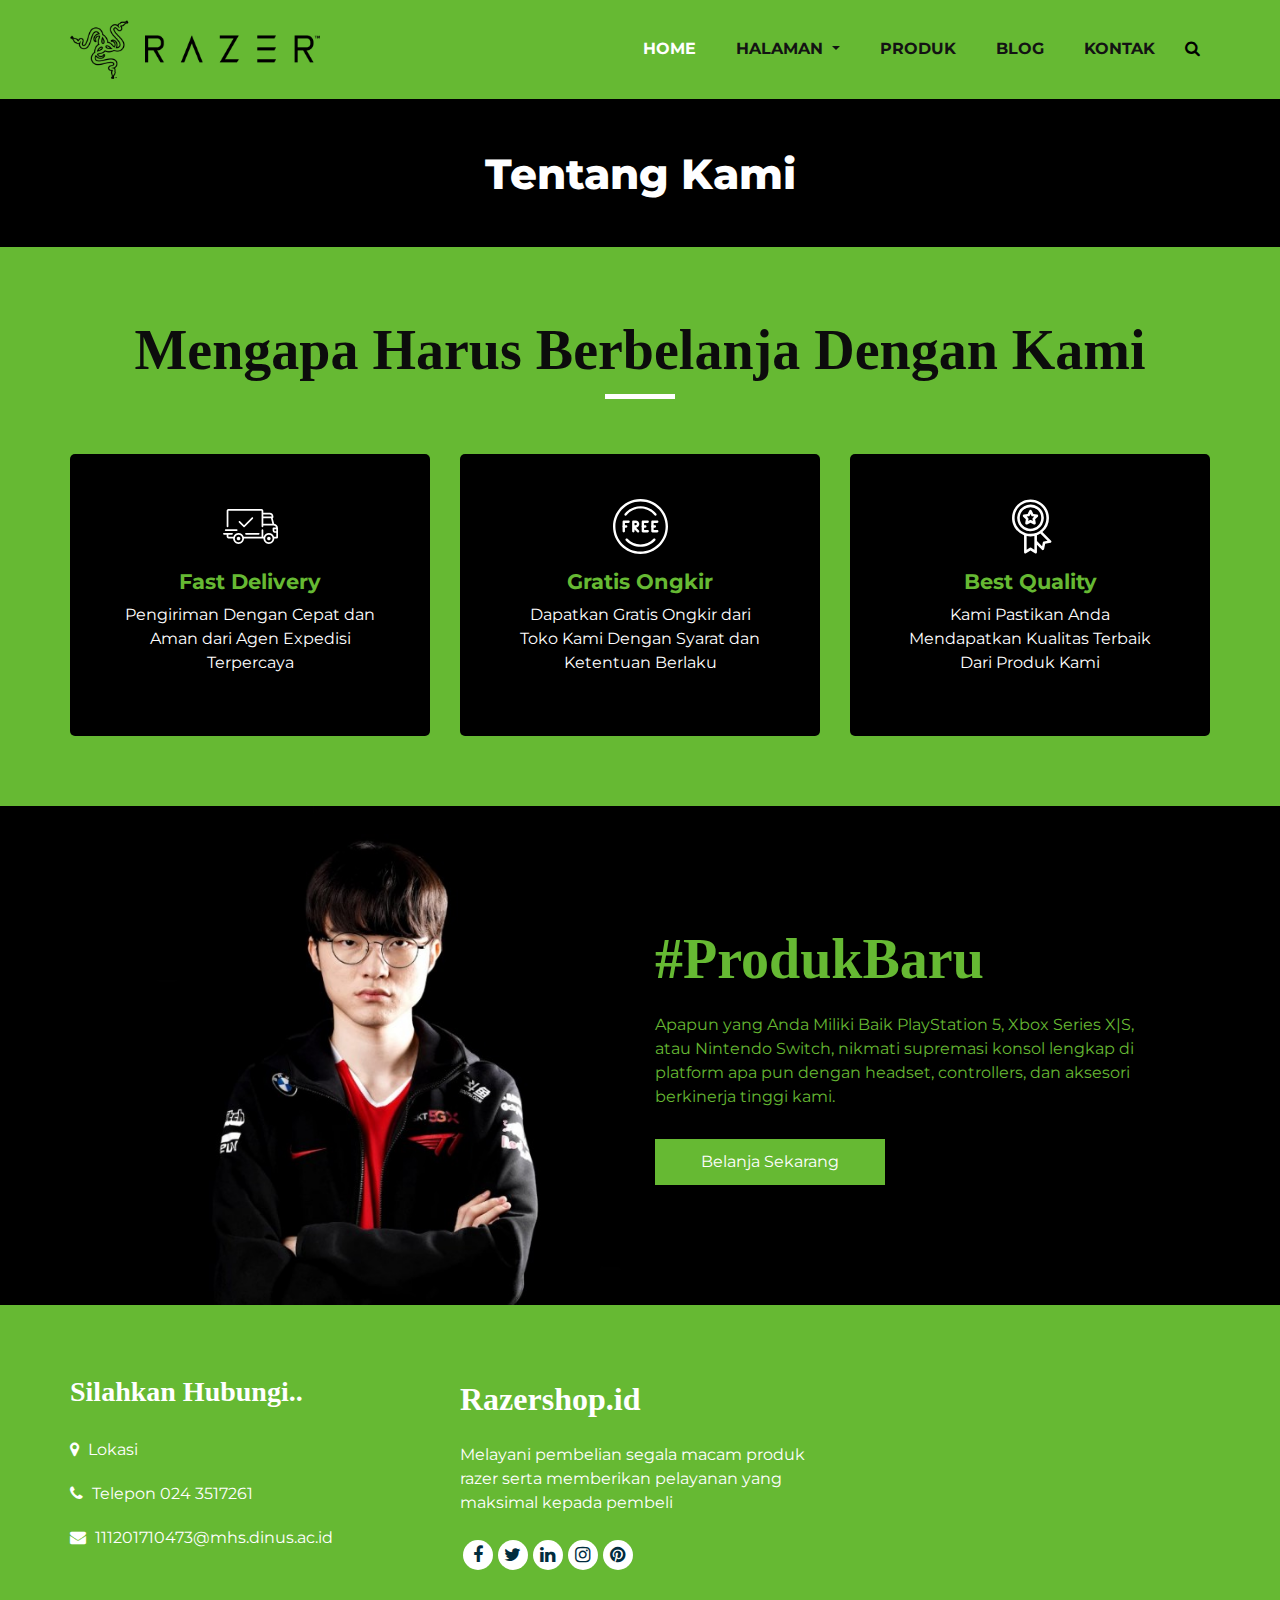
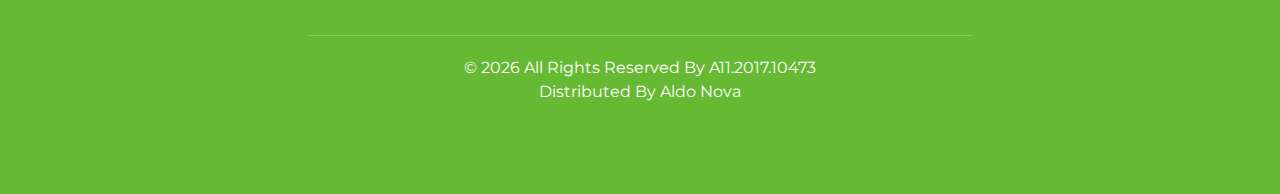
<file: Razershop.id/about.html>
<!DOCTYPE html>
<html>
   <head>
      <!-- Basic -->
      <meta charset="utf-8" />
      <meta http-equiv="X-UA-Compatible" content="IE=edge" />
      <!-- Mobile Metas -->
      <meta name="viewport" content="width=device-width, initial-scale=1, shrink-to-fit=no" />
      <!-- Site Metas -->
      <meta name="keywords" content="" />
      <meta name="description" content="" />
      <meta name="author" content="" />
      <link rel="shortcut icon" href="images/razer-logo.png" type="">
      <title>Razershop.id</title>
      <!-- bootstrap core css -->
      <link rel="stylesheet" type="text/css" href="css/bootstrap.css" />
      <!-- font awesome style -->
      <link href="css/font-awesome.min.css" rel="stylesheet" />
      <!-- Custom styles for this template -->
      <link href="css/style.css" rel="stylesheet" />
      <!-- responsive style -->
      <link href="css/responsive.css" rel="stylesheet" />
   </head>
   <body class="sub_page">
      <div class="hero_area">
         <!-- header  -->
         <header class="header_section">
            <div class="container">
               <nav class="navbar navbar-expand-lg custom_nav-container ">
                  <a class="navbar-brand" href="index.html"><img width="250" src="images/razerlogo.png" alt="#" /></a>
                  <button class="navbar-toggler" type="button" data-toggle="collapse" data-target="#navbarSupportedContent" aria-controls="navbarSupportedContent" aria-expanded="false" aria-label="Toggle navigation">
                  <span class=""> </span>
                  </button>
                  <div class="collapse navbar-collapse" id="navbarSupportedContent">
                     <ul class="navbar-nav">
                        <li class="nav-item active">
                           <a class="nav-link" href="index.html">Home <span class="sr-only">(current)</span></a>
                        </li>
                       <li class="nav-item dropdown">
                           <a class="nav-link dropdown-toggle" href="#" data-toggle="dropdown" role="button" aria-haspopup="true" aria-expanded="true"> <span class="nav-label">Halaman <span class="caret"></span></a>
                           <ul class="dropdown-menu">
                              <li><a href="about.html">Tentang</a></li>
                              <li><a href="testimonial.html">Testimoni</a></li>
                           </ul>
                        </li>
                        <li class="nav-item">
                           <a class="nav-link" href="product.html">Produk</a>
                        </li>
                        <li class="nav-item">
                           <a class="nav-link" href="blog_list.html">Blog</a>
                        </li>
                        <li class="nav-item">
                           <a class="nav-link" href="contact.html">Kontak</a>
                        </li>
                              <svg version="1.1" id="Capa_1" xmlns="http://www.w3.org/2000/svg" xmlns:xlink="http://www.w3.org/1999/xlink" x="0px" y="0px" viewBox="0 0 456.029 456.029" style="enable-background:new 0 0 456.029 456.029;" xml:space="preserve">
                                 <g>
                                    <g>
                                       <path d="M345.6,338.862c-29.184,0-53.248,23.552-53.248,53.248c0,29.184,23.552,53.248,53.248,53.248
                                          c29.184,0,53.248-23.552,53.248-53.248C398.336,362.926,374.784,338.862,345.6,338.862z" />
                                    </g>
                                 </g>
                                 <g>
                                    <g>
                                       <path d="M439.296,84.91c-1.024,0-2.56-0.512-4.096-0.512H112.64l-5.12-34.304C104.448,27.566,84.992,10.67,61.952,10.67H20.48
                                          C9.216,10.67,0,19.886,0,31.15c0,11.264,9.216,20.48,20.48,20.48h41.472c2.56,0,4.608,2.048,5.12,4.608l31.744,216.064
                                          c4.096,27.136,27.648,47.616,55.296,47.616h212.992c26.624,0,49.664-18.944,55.296-45.056l33.28-166.4
                                          C457.728,97.71,450.56,86.958,439.296,84.91z" />
                                    </g>
                                 </g>
                                 <g>
                                    <g>
                                       <path d="M215.04,389.55c-1.024-28.16-24.576-50.688-52.736-50.688c-29.696,1.536-52.224,26.112-51.2,55.296
                                          c1.024,28.16,24.064,50.688,52.224,50.688h1.024C193.536,443.31,216.576,418.734,215.04,389.55z" />
                                    </g>
                                 </g>
                                 <g>
                                 </g>
                                 <g>
                                 </g>
                                 <g>
                                 </g>
                                 <g>
                                 </g>
                                 <g>
                                 </g>
                                 <g>
                                 </g>
                                 <g>
                                 </g>
                                 <g>
                                 </g>
                                 <g>
                                 </g>
                                 <g>
                                 </g>
                                 <g>
                                 </g>
                                 <g>
                                 </g>
                                 <g>
                                 </g>
                                 <g>
                                 </g>
                                 <g>
                                 </g>
                              </svg>
                           </a>
                        </li>
                        <form class="form-inline">
                           <button class="btn  my-2 my-sm-0 nav_search-btn" type="submit">
                           <i class="fa fa-search" aria-hidden="true"></i>
                           </button>
                        </form>
                     </ul>
                  </div>
               </nav>
            </div>
         </header>
         <!-- akhir header -->
      </div>
      <!-- inner page -->
      <section class="inner_page_head">
         <div class="container_fuild">
            <div class="row">
               <div class="col-md-12">
                  <div class="full">
                     <h3>Tentang Kami</h3>
                  </div>
               </div>
            </div>
         </div>
      </section>
      <!-- akhir inner page -->
      <!-- why -->
      <section class="why_section layout_padding">
         <div class="container">
            <div class="heading_container heading_center">
               <h2>
                  Mengapa Harus Berbelanja Dengan Kami
               </h2>
            </div>
            <div class="row">
               <div class="col-md-4">
                  <div class="box ">
                     <div class="img-box">
                        <svg version="1.1" id="Layer_1" xmlns="http://www.w3.org/2000/svg" xmlns:xlink="http://www.w3.org/1999/xlink" x="0px" y="0px" viewBox="0 0 512 512" style="enable-background:new 0 0 512 512;" xml:space="preserve">
                           <g>
                              <g>
                                 <path d="M476.158,231.363l-13.259-53.035c3.625-0.77,6.345-3.986,6.345-7.839v-8.551c0-18.566-15.105-33.67-33.67-33.67h-60.392
                                    V110.63c0-9.136-7.432-16.568-16.568-16.568H50.772c-9.136,0-16.568,7.432-16.568,16.568V256c0,4.427,3.589,8.017,8.017,8.017
                                    c4.427,0,8.017-3.589,8.017-8.017V110.63c0-0.295,0.239-0.534,0.534-0.534h307.841c0.295,0,0.534,0.239,0.534,0.534v145.372
                                    c0,4.427,3.589,8.017,8.017,8.017c4.427,0,8.017-3.589,8.017-8.017v-9.088h94.569c0.008,0,0.014,0.002,0.021,0.002
                                    c0.008,0,0.015-0.001,0.022-0.001c11.637,0.008,21.518,7.646,24.912,18.171h-24.928c-4.427,0-8.017,3.589-8.017,8.017v17.102
                                    c0,13.851,11.268,25.119,25.119,25.119h9.086v35.273h-20.962c-6.886-19.883-25.787-34.205-47.982-34.205
                                    s-41.097,14.322-47.982,34.205h-3.86v-60.393c0-4.427-3.589-8.017-8.017-8.017c-4.427,0-8.017,3.589-8.017,8.017v60.391H192.817
                                    c-6.886-19.883-25.787-34.205-47.982-34.205s-41.097,14.322-47.982,34.205H50.772c-0.295,0-0.534-0.239-0.534-0.534v-17.637
                                    h34.739c4.427,0,8.017-3.589,8.017-8.017s-3.589-8.017-8.017-8.017H8.017c-4.427,0-8.017,3.589-8.017,8.017
                                    s3.589,8.017,8.017,8.017h26.188v17.637c0,9.136,7.432,16.568,16.568,16.568h43.304c-0.002,0.178-0.014,0.355-0.014,0.534
                                    c0,27.996,22.777,50.772,50.772,50.772s50.772-22.776,50.772-50.772c0-0.18-0.012-0.356-0.014-0.534h180.67
                                    c-0.002,0.178-0.014,0.355-0.014,0.534c0,27.996,22.777,50.772,50.772,50.772c27.995,0,50.772-22.776,50.772-50.772
                                    c0-0.18-0.012-0.356-0.014-0.534h26.203c4.427,0,8.017-3.589,8.017-8.017v-85.511C512,251.989,496.423,234.448,476.158,231.363z
                                    M375.182,144.301h60.392c9.725,0,17.637,7.912,17.637,17.637v0.534h-78.029V144.301z M375.182,230.881v-52.376h71.235
                                    l13.094,52.376H375.182z M144.835,401.904c-19.155,0-34.739-15.583-34.739-34.739s15.584-34.739,34.739-34.739
                                    c19.155,0,34.739,15.583,34.739,34.739S163.99,401.904,144.835,401.904z M427.023,401.904c-19.155,0-34.739-15.583-34.739-34.739
                                    s15.584-34.739,34.739-34.739c19.155,0,34.739,15.583,34.739,34.739S446.178,401.904,427.023,401.904z M495.967,299.29h-9.086
                                    c-5.01,0-9.086-4.076-9.086-9.086v-9.086h18.171V299.29z" />
                              </g>
                           </g>
                           <g>
                              <g>
                                 <path d="M144.835,350.597c-9.136,0-16.568,7.432-16.568,16.568c0,9.136,7.432,16.568,16.568,16.568
                                    c9.136,0,16.568-7.432,16.568-16.568C161.403,358.029,153.971,350.597,144.835,350.597z" />
                              </g>
                           </g>
                           <g>
                              <g>
                                 <path d="M427.023,350.597c-9.136,0-16.568,7.432-16.568,16.568c0,9.136,7.432,16.568,16.568,16.568
                                    c9.136,0,16.568-7.432,16.568-16.568C443.591,358.029,436.159,350.597,427.023,350.597z" />
                              </g>
                           </g>
                           <g>
                              <g>
                                 <path d="M332.96,316.393H213.244c-4.427,0-8.017,3.589-8.017,8.017s3.589,8.017,8.017,8.017H332.96
                                    c4.427,0,8.017-3.589,8.017-8.017S337.388,316.393,332.96,316.393z" />
                              </g>
                           </g>
                           <g>
                              <g>
                                 <path d="M127.733,282.188H25.119c-4.427,0-8.017,3.589-8.017,8.017s3.589,8.017,8.017,8.017h102.614
                                    c4.427,0,8.017-3.589,8.017-8.017S132.16,282.188,127.733,282.188z" />
                              </g>
                           </g>
                           <g>
                              <g>
                                 <path d="M278.771,173.37c-3.13-3.13-8.207-3.13-11.337,0.001l-71.292,71.291l-37.087-37.087c-3.131-3.131-8.207-3.131-11.337,0
                                    c-3.131,3.131-3.131,8.206,0,11.337l42.756,42.756c1.565,1.566,3.617,2.348,5.668,2.348s4.104-0.782,5.668-2.348l76.96-76.96
                                    C281.901,181.576,281.901,176.501,278.771,173.37z" />
                              </g>
                           </g>
                           <g>
                           </g>
                           <g>
                           </g>
                           <g>
                           </g>
                           <g>
                           </g>
                           <g>
                           </g>
                           <g>
                           </g>
                           <g>
                           </g>
                           <g>
                           </g>
                           <g>
                           </g>
                           <g>
                           </g>
                           <g>
                           </g>
                           <g>
                           </g>
                           <g>
                           </g>
                           <g>
                           </g>
                           <g>
                           </g>
                        </svg>
                     </div>
                     <div class="detail-box">
                        <h5>
                           Fast Delivery
                        </h5>
                        <p>
                           Pengiriman Dengan Cepat dan Aman dari Agen Expedisi Terpercaya
                        </p>
                     </div>
                  </div>
               </div>
               <div class="col-md-4">
                  <div class="box ">
                     <div class="img-box">
                        <svg version="1.1" id="Capa_1" xmlns="http://www.w3.org/2000/svg" xmlns:xlink="http://www.w3.org/1999/xlink" x="0px" y="0px" viewBox="0 0 490.667 490.667" style="enable-background:new 0 0 490.667 490.667;" xml:space="preserve">
                           <g>
                              <g>
                                 <path d="M138.667,192H96c-5.888,0-10.667,4.779-10.667,10.667V288c0,5.888,4.779,10.667,10.667,10.667s10.667-4.779,10.667-10.667
                                    v-74.667h32c5.888,0,10.667-4.779,10.667-10.667S144.555,192,138.667,192z" />
                              </g>
                           </g>
                           <g>
                              <g>
                                 <path d="M117.333,234.667H96c-5.888,0-10.667,4.779-10.667,10.667S90.112,256,96,256h21.333c5.888,0,10.667-4.779,10.667-10.667
                                    S123.221,234.667,117.333,234.667z" />
                              </g>
                           </g>
                           <g>
                              <g>
                                 <path d="M245.333,0C110.059,0,0,110.059,0,245.333s110.059,245.333,245.333,245.333s245.333-110.059,245.333-245.333
                                    S380.608,0,245.333,0z M245.333,469.333c-123.52,0-224-100.48-224-224s100.48-224,224-224s224,100.48,224,224
                                    S368.853,469.333,245.333,469.333z" />
                              </g>
                           </g>
                           <g>
                              <g>
                                 <path d="M386.752,131.989C352.085,88.789,300.544,64,245.333,64s-106.752,24.789-141.419,67.989
                                    c-3.691,4.587-2.965,11.307,1.643,14.997c4.587,3.691,11.307,2.965,14.976-1.643c30.613-38.144,76.096-60.011,124.8-60.011
                                    s94.187,21.867,124.779,60.011c2.112,2.624,5.205,3.989,8.32,3.989c2.368,0,4.715-0.768,6.677-2.347
                                    C389.717,143.296,390.443,136.576,386.752,131.989z" />
                              </g>
                           </g>
                           <g>
                              <g>
                                 <path d="M376.405,354.923c-4.224-4.032-11.008-3.861-15.061,0.405c-30.613,32.235-71.808,50.005-116.011,50.005
                                    s-85.397-17.771-115.989-50.005c-4.032-4.309-10.816-4.437-15.061-0.405c-4.309,4.053-4.459,10.816-0.405,15.083
                                    c34.667,36.544,81.344,56.661,131.456,56.661s96.789-20.117,131.477-56.661C380.864,365.739,380.693,358.976,376.405,354.923z" />
                              </g>
                           </g>
                           <g>
                              <g>
                                 <path d="M206.805,255.723c15.701-2.027,27.861-15.488,27.861-31.723c0-17.643-14.357-32-32-32h-21.333
                                    c-5.888,0-10.667,4.779-10.667,10.667v42.581c0,0.043,0,0.107,0,0.149V288c0,5.888,4.779,10.667,10.667,10.667
                                    S192,293.888,192,288v-16.917l24.448,24.469c2.091,2.069,4.821,3.115,7.552,3.115c2.731,0,5.461-1.045,7.531-3.136
                                    c4.16-4.16,4.16-10.923,0-15.083L206.805,255.723z M192,234.667v-21.333h10.667c5.867,0,10.667,4.779,10.667,10.667
                                    s-4.8,10.667-10.667,10.667H192z" />
                              </g>
                           </g>
                           <g>
                              <g>
                                 <path d="M309.333,277.333h-32v-64h32c5.888,0,10.667-4.779,10.667-10.667S315.221,192,309.333,192h-42.667
                                    c-5.888,0-10.667,4.779-10.667,10.667V288c0,5.888,4.779,10.667,10.667,10.667h42.667c5.888,0,10.667-4.779,10.667-10.667
                                    S315.221,277.333,309.333,277.333z" />
                              </g>
                           </g>
                           <g>
                              <g>
                                 <path d="M288,234.667h-21.333c-5.888,0-10.667,4.779-10.667,10.667S260.779,256,266.667,256H288
                                    c5.888,0,10.667-4.779,10.667-10.667S293.888,234.667,288,234.667z" />
                              </g>
                           </g>
                           <g>
                              <g>
                                 <path d="M394.667,277.333h-32v-64h32c5.888,0,10.667-4.779,10.667-10.667S400.555,192,394.667,192H352
                                    c-5.888,0-10.667,4.779-10.667,10.667V288c0,5.888,4.779,10.667,10.667,10.667h42.667c5.888,0,10.667-4.779,10.667-10.667
                                    S400.555,277.333,394.667,277.333z" />
                              </g>
                           </g>
                           <g>
                              <g>
                                 <path d="M373.333,234.667H352c-5.888,0-10.667,4.779-10.667,10.667S346.112,256,352,256h21.333
                                    c5.888,0,10.667-4.779,10.667-10.667S379.221,234.667,373.333,234.667z" />
                              </g>
                           </g>
                           <g>
                           </g>
                           <g>
                           </g>
                           <g>
                           </g>
                           <g>
                           </g>
                           <g>
                           </g>
                           <g>
                           </g>
                           <g>
                           </g>
                           <g>
                           </g>
                           <g>
                           </g>
                           <g>
                           </g>
                           <g>
                           </g>
                           <g>
                           </g>
                           <g>
                           </g>
                           <g>
                           </g>
                           <g>
                           </g>
                        </svg>
                     </div>
                     <div class="detail-box">
                        <h5>
                           Gratis Ongkir
                        </h5>
                        <p>
                           Dapatkan Gratis Ongkir dari Toko Kami Dengan Syarat dan Ketentuan Berlaku
                        </p>
                     </div>
                  </div>
               </div>
               <div class="col-md-4">
                  <div class="box ">
                     <div class="img-box">
                        <svg id="_30_Premium" height="512" viewBox="0 0 512 512" width="512" xmlns="http://www.w3.org/2000/svg" data-name="30_Premium">
                           <g id="filled">
                              <path d="m252.92 300h3.08a124.245 124.245 0 1 0 -4.49-.09c.075.009.15.023.226.03.394.039.789.06 1.184.06zm-96.92-124a100 100 0 1 1 100 100 100.113 100.113 0 0 1 -100-100z" />
                              <path d="m447.445 387.635-80.4-80.4a171.682 171.682 0 0 0 60.955-131.235c0-94.841-77.159-172-172-172s-172 77.159-172 172c0 73.747 46.657 136.794 112 161.2v158.8c-.3 9.289 11.094 15.384 18.656 9.984l41.344-27.562 41.344 27.562c7.574 5.4 18.949-.7 18.656-9.984v-70.109l46.6 46.594c6.395 6.789 18.712 3.025 20.253-6.132l9.74-48.724 48.725-9.742c9.163-1.531 12.904-13.893 6.127-20.252zm-339.445-211.635c0-81.607 66.393-148 148-148s148 66.393 148 148-66.393 148-148 148-148-66.393-148-148zm154.656 278.016a12 12 0 0 0 -13.312 0l-29.344 19.562v-129.378a172.338 172.338 0 0 0 72 0v129.38zm117.381-58.353a12 12 0 0 0 -9.415 9.415l-6.913 34.58-47.709-47.709v-54.749a171.469 171.469 0 0 0 31.467-15.6l67.151 67.152z" />
                              <path d="m287.62 236.985c8.349 4.694 19.251-3.212 17.367-12.618l-5.841-35.145 25.384-25c7.049-6.5 2.89-19.3-6.634-20.415l-35.23-5.306-15.933-31.867c-4.009-8.713-17.457-8.711-21.466 0l-15.933 31.866-35.23 5.306c-9.526 1.119-13.681 13.911-6.634 20.415l25.384 25-5.841 35.145c-1.879 9.406 9 17.31 17.367 12.618l31.62-16.414zm-53-32.359 2.928-17.615a12 12 0 0 0 -3.417-10.516l-12.721-12.531 17.658-2.66a12 12 0 0 0 8.947-6.5l7.985-15.971 7.985 15.972a12 12 0 0 0 8.947 6.5l17.658 2.66-12.723 12.535a12 12 0 0 0 -3.417 10.516l2.928 17.615-15.849-8.231a12 12 0 0 0 -11.058 0z" />
                           </g>
                        </svg>
                     </div>
                     <div class="detail-box">
                        <h5>
                           Best Quality
                        </h5>
                        <p>
                           Kami Pastikan Anda Mendapatkan Kualitas Terbaik Dari Produk Kami
                        </p>
                     </div>
                  </div>
               </div>
            </div>
         </div>
      </section>
      <!-- akhir why -->
      <!-- arrival -->
      <section class="arrival_section">
         <div class="container">
            <div class="box">
               <div class="arrival_bg_box">
                  <img src="images/faker1.jpg" alt="">
               </div>
               <div class="row">
                  <div class="col-md-6 ml-auto">
                     <div class="heading_container remove_line_bt">
                        <h2>
                           #ProdukBaru
                        </h2>
                     </div>
                     <p style="margin-top: 20px;margin-bottom: 30px;">
                        Apapun yang Anda Miliki Baik PlayStation 5, Xbox Series X|S, atau Nintendo Switch, nikmati supremasi konsol lengkap di platform apa pun dengan headset, controllers, dan aksesori berkinerja tinggi kami.
                     </p>
                     <a href="product.html">
                     Belanja Sekarang
                     </a>
                  </div>
               </div>
            </div>
         </div>
      </section>
      <!-- akhir arrival -->
      <!-- footer -->
      <footer class="footer_section">
         <div class="container">
            <div class="row">
               <div class="col-md-4 footer-col">
                  <div class="footer_contact">
                     <h4>
                        Silahkan Hubungi..
                     </h4>
                     <div class="contact_link_box">
                        <a href="https://goo.gl/maps/tM51FJyAxHmBcxPM7">
                        <i class="fa fa-map-marker" aria-hidden="true"></i>
                        <span>
                        Lokasi
                        </span>
                        </a>
                        <a href="">
                        <i class="fa fa-phone" aria-hidden="true"></i>
                        <span>
                        Telepon 024 3517261
                        </span>
                        </a>
                        <a href="">
                        <i class="fa fa-envelope" aria-hidden="true"></i>
                        <span>
                        111201710473@mhs.dinus.ac.id
                        </span>
                        </a>
                     </div>
                  </div>
               </div>
               <div class="col-md-4 footer-col">
                  <div class="footer_detail">
                     <a href="index.html" class="footer-logo">
                     Razershop.id
                     </a>
                     <p>
                        Melayani pembelian segala macam produk razer serta memberikan pelayanan yang maksimal kepada pembeli
                     </p>
                     <div class="footer_social">
                        <a href="">
                        <i class="fa fa-facebook" aria-hidden="true"></i>
                        </a>
                        <a href="">
                        <i class="fa fa-twitter" aria-hidden="true"></i>
                        </a>
                        <a href="">
                        <i class="fa fa-linkedin" aria-hidden="true"></i>
                        </a>
                        <a href="">
                        <i class="fa fa-instagram" aria-hidden="true"></i>
                        </a>
                        <a href="">
                        <i class="fa fa-pinterest" aria-hidden="true"></i>
                        </a>
                     </div>
                  </div>
               </div>
               <div class="col-md-4 footer-col">
                  <div class="map_container">
                     <div class="map">
                        <div id="googleMap"></div>
                     </div>
                  </div>
               </div>
            </div>
            <div class="footer-info">
               <div class="col-lg-7 mx-auto px-0">
                  <p>
                     &copy; <span id="displayYear"></span> All Rights Reserved By
                     A11.2017.10473<br>
         
                     Distributed By Aldo Nova
                  </p>
               </div>
            </div>
         </div>
      </footer>
      <!-- akhir footer -->
      <!-- jQery -->
      <script src="js/jquery-3.4.1.min.js"></script>
      <!-- popper js -->
      <script src="js/popper.min.js"></script>
      <!-- bootstrap js -->
      <script src="js/bootstrap.js"></script>
      <!-- custom js -->
      <script src="js/custom.js"></script>
   </body>
</html>
</file>
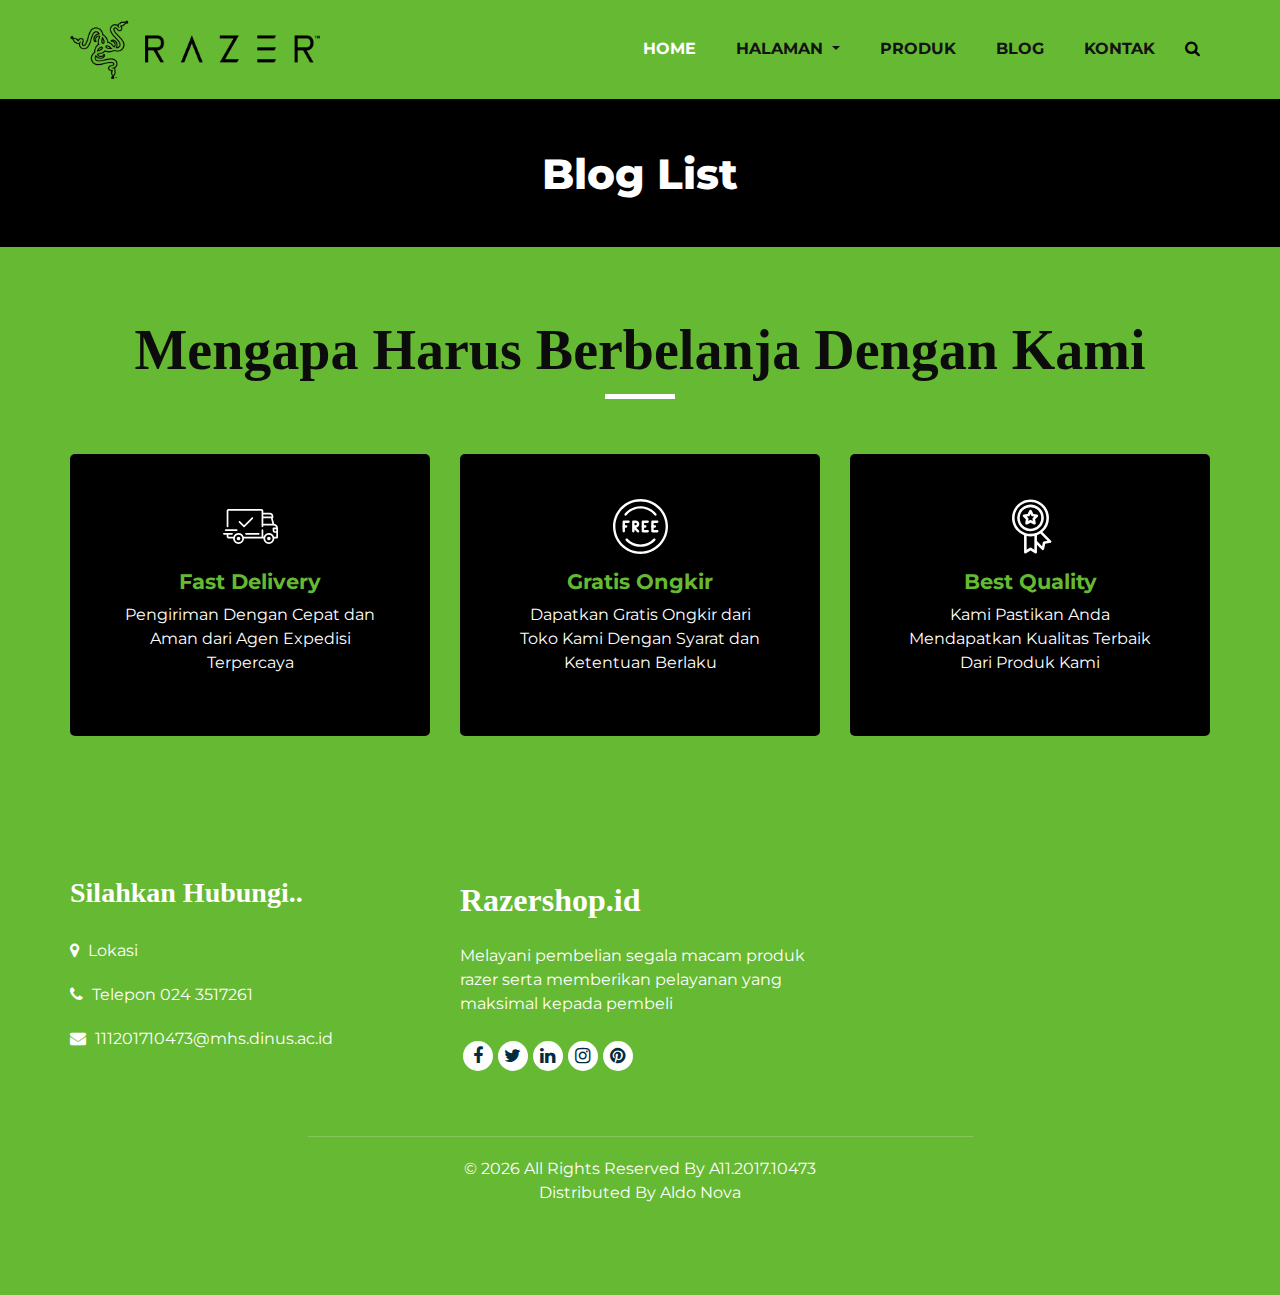
<file: Razershop.id/blog_list.html>
<!DOCTYPE html>
<html>
   <head>
      <!-- Basic -->
      <meta charset="utf-8" />
      <meta http-equiv="X-UA-Compatible" content="IE=edge" />
      <!-- Mobile Metas -->
      <meta name="viewport" content="width=device-width, initial-scale=1, shrink-to-fit=no" />
      <!-- Site Metas -->
      <meta name="keywords" content="" />
      <meta name="description" content="" />
      <meta name="author" content="" />
      <link rel="shortcut icon" href="images/razer-logo.png" type="">
      <title>Razershop.id</title>
      <!-- bootstrap core css -->
      <link rel="stylesheet" type="text/css" href="css/bootstrap.css" />
      <!-- font awesome style -->
      <link href="css/font-awesome.min.css" rel="stylesheet" />
      <!-- Custom styles for this template -->
      <link href="css/style.css" rel="stylesheet" />
      <!-- responsive style -->
      <link href="css/responsive.css" rel="stylesheet" />
   </head>
   <body class="sub_page">
      <div class="hero_area">
         <!-- header  -->
         <header class="header_section">
            <div class="container">
               <nav class="navbar navbar-expand-lg custom_nav-container ">
                  <a class="navbar-brand" href="index.html"><img width="250" src="images/razerlogo.png" alt="#" /></a>
                  <button class="navbar-toggler" type="button" data-toggle="collapse" data-target="#navbarSupportedContent" aria-controls="navbarSupportedContent" aria-expanded="false" aria-label="Toggle navigation">
                  <span class=""> </span>
                  </button>
                  <div class="collapse navbar-collapse" id="navbarSupportedContent">
                     <ul class="navbar-nav">
                        <li class="nav-item active">
                           <a class="nav-link" href="index.html">Home <span class="sr-only">(current)</span></a>
                        </li>
                       <li class="nav-item dropdown">
                           <a class="nav-link dropdown-toggle" href="#" data-toggle="dropdown" role="button" aria-haspopup="true" aria-expanded="true"> <span class="nav-label">Halaman <span class="caret"></span></a>
                           <ul class="dropdown-menu">
                              <li><a href="about.html">Tentang</a></li>
                              <li><a href="testimonial.html">Testimoni</a></li>
                           </ul>
                        </li>
                        <li class="nav-item">
                           <a class="nav-link" href="product.html">Produk</a>
                        </li>
                        <li class="nav-item">
                           <a class="nav-link" href="blog_list.html">Blog</a>
                        </li>
                        <li class="nav-item">
                           <a class="nav-link" href="contact.html">Kontak</a>
                        </li>
                              <svg version="1.1" id="Capa_1" xmlns="http://www.w3.org/2000/svg" xmlns:xlink="http://www.w3.org/1999/xlink" x="0px" y="0px" viewBox="0 0 456.029 456.029" style="enable-background:new 0 0 456.029 456.029;" xml:space="preserve">
                                 <g>
                                    <g>
                                       <path d="M345.6,338.862c-29.184,0-53.248,23.552-53.248,53.248c0,29.184,23.552,53.248,53.248,53.248
                                          c29.184,0,53.248-23.552,53.248-53.248C398.336,362.926,374.784,338.862,345.6,338.862z" />
                                    </g>
                                 </g>
                                 <g>
                                    <g>
                                       <path d="M439.296,84.91c-1.024,0-2.56-0.512-4.096-0.512H112.64l-5.12-34.304C104.448,27.566,84.992,10.67,61.952,10.67H20.48
                                          C9.216,10.67,0,19.886,0,31.15c0,11.264,9.216,20.48,20.48,20.48h41.472c2.56,0,4.608,2.048,5.12,4.608l31.744,216.064
                                          c4.096,27.136,27.648,47.616,55.296,47.616h212.992c26.624,0,49.664-18.944,55.296-45.056l33.28-166.4
                                          C457.728,97.71,450.56,86.958,439.296,84.91z" />
                                    </g>
                                 </g>
                                 <g>
                                    <g>
                                       <path d="M215.04,389.55c-1.024-28.16-24.576-50.688-52.736-50.688c-29.696,1.536-52.224,26.112-51.2,55.296
                                          c1.024,28.16,24.064,50.688,52.224,50.688h1.024C193.536,443.31,216.576,418.734,215.04,389.55z" />
                                    </g>
                                 </g>
                                 <g>
                                 </g>
                                 <g>
                                 </g>
                                 <g>
                                 </g>
                                 <g>
                                 </g>
                                 <g>
                                 </g>
                                 <g>
                                 </g>
                                 <g>
                                 </g>
                                 <g>
                                 </g>
                                 <g>
                                 </g>
                                 <g>
                                 </g>
                                 <g>
                                 </g>
                                 <g>
                                 </g>
                                 <g>
                                 </g>
                                 <g>
                                 </g>
                                 <g>
                                 </g>
                              </svg>
                           </a>
                        </li>
                        <form class="form-inline">
                           <button class="btn  my-2 my-sm-0 nav_search-btn" type="submit">
                           <i class="fa fa-search" aria-hidden="true"></i>
                           </button>
                        </form>
                     </ul>
                  </div>
               </nav>
            </div>
         </header>
         <!-- akhir header -->
      </div>
      <!-- inner page -->
      <section class="inner_page_head">
         <div class="container_fuild">
            <div class="row">
               <div class="col-md-12">
                  <div class="full">
                     <h3>Blog List</h3>
                  </div>
               </div>
            </div>
         </div>
      </section>
      <!-- akhir inner page -->
      <!-- why -->
      <section class="why_section layout_padding">
         <div class="container">
            <div class="heading_container heading_center">
               <h2>
                  Mengapa Harus Berbelanja Dengan Kami
               </h2>
            </div>
            <div class="row">
               <div class="col-md-4">
                  <div class="box ">
                     <div class="img-box">
                        <svg version="1.1" id="Layer_1" xmlns="http://www.w3.org/2000/svg" xmlns:xlink="http://www.w3.org/1999/xlink" x="0px" y="0px" viewBox="0 0 512 512" style="enable-background:new 0 0 512 512;" xml:space="preserve">
                           <g>
                              <g>
                                 <path d="M476.158,231.363l-13.259-53.035c3.625-0.77,6.345-3.986,6.345-7.839v-8.551c0-18.566-15.105-33.67-33.67-33.67h-60.392
                                    V110.63c0-9.136-7.432-16.568-16.568-16.568H50.772c-9.136,0-16.568,7.432-16.568,16.568V256c0,4.427,3.589,8.017,8.017,8.017
                                    c4.427,0,8.017-3.589,8.017-8.017V110.63c0-0.295,0.239-0.534,0.534-0.534h307.841c0.295,0,0.534,0.239,0.534,0.534v145.372
                                    c0,4.427,3.589,8.017,8.017,8.017c4.427,0,8.017-3.589,8.017-8.017v-9.088h94.569c0.008,0,0.014,0.002,0.021,0.002
                                    c0.008,0,0.015-0.001,0.022-0.001c11.637,0.008,21.518,7.646,24.912,18.171h-24.928c-4.427,0-8.017,3.589-8.017,8.017v17.102
                                    c0,13.851,11.268,25.119,25.119,25.119h9.086v35.273h-20.962c-6.886-19.883-25.787-34.205-47.982-34.205
                                    s-41.097,14.322-47.982,34.205h-3.86v-60.393c0-4.427-3.589-8.017-8.017-8.017c-4.427,0-8.017,3.589-8.017,8.017v60.391H192.817
                                    c-6.886-19.883-25.787-34.205-47.982-34.205s-41.097,14.322-47.982,34.205H50.772c-0.295,0-0.534-0.239-0.534-0.534v-17.637
                                    h34.739c4.427,0,8.017-3.589,8.017-8.017s-3.589-8.017-8.017-8.017H8.017c-4.427,0-8.017,3.589-8.017,8.017
                                    s3.589,8.017,8.017,8.017h26.188v17.637c0,9.136,7.432,16.568,16.568,16.568h43.304c-0.002,0.178-0.014,0.355-0.014,0.534
                                    c0,27.996,22.777,50.772,50.772,50.772s50.772-22.776,50.772-50.772c0-0.18-0.012-0.356-0.014-0.534h180.67
                                    c-0.002,0.178-0.014,0.355-0.014,0.534c0,27.996,22.777,50.772,50.772,50.772c27.995,0,50.772-22.776,50.772-50.772
                                    c0-0.18-0.012-0.356-0.014-0.534h26.203c4.427,0,8.017-3.589,8.017-8.017v-85.511C512,251.989,496.423,234.448,476.158,231.363z
                                    M375.182,144.301h60.392c9.725,0,17.637,7.912,17.637,17.637v0.534h-78.029V144.301z M375.182,230.881v-52.376h71.235
                                    l13.094,52.376H375.182z M144.835,401.904c-19.155,0-34.739-15.583-34.739-34.739s15.584-34.739,34.739-34.739
                                    c19.155,0,34.739,15.583,34.739,34.739S163.99,401.904,144.835,401.904z M427.023,401.904c-19.155,0-34.739-15.583-34.739-34.739
                                    s15.584-34.739,34.739-34.739c19.155,0,34.739,15.583,34.739,34.739S446.178,401.904,427.023,401.904z M495.967,299.29h-9.086
                                    c-5.01,0-9.086-4.076-9.086-9.086v-9.086h18.171V299.29z" />
                              </g>
                           </g>
                           <g>
                              <g>
                                 <path d="M144.835,350.597c-9.136,0-16.568,7.432-16.568,16.568c0,9.136,7.432,16.568,16.568,16.568
                                    c9.136,0,16.568-7.432,16.568-16.568C161.403,358.029,153.971,350.597,144.835,350.597z" />
                              </g>
                           </g>
                           <g>
                              <g>
                                 <path d="M427.023,350.597c-9.136,0-16.568,7.432-16.568,16.568c0,9.136,7.432,16.568,16.568,16.568
                                    c9.136,0,16.568-7.432,16.568-16.568C443.591,358.029,436.159,350.597,427.023,350.597z" />
                              </g>
                           </g>
                           <g>
                              <g>
                                 <path d="M332.96,316.393H213.244c-4.427,0-8.017,3.589-8.017,8.017s3.589,8.017,8.017,8.017H332.96
                                    c4.427,0,8.017-3.589,8.017-8.017S337.388,316.393,332.96,316.393z" />
                              </g>
                           </g>
                           <g>
                              <g>
                                 <path d="M127.733,282.188H25.119c-4.427,0-8.017,3.589-8.017,8.017s3.589,8.017,8.017,8.017h102.614
                                    c4.427,0,8.017-3.589,8.017-8.017S132.16,282.188,127.733,282.188z" />
                              </g>
                           </g>
                           <g>
                              <g>
                                 <path d="M278.771,173.37c-3.13-3.13-8.207-3.13-11.337,0.001l-71.292,71.291l-37.087-37.087c-3.131-3.131-8.207-3.131-11.337,0
                                    c-3.131,3.131-3.131,8.206,0,11.337l42.756,42.756c1.565,1.566,3.617,2.348,5.668,2.348s4.104-0.782,5.668-2.348l76.96-76.96
                                    C281.901,181.576,281.901,176.501,278.771,173.37z" />
                              </g>
                           </g>
                           <g>
                           </g>
                           <g>
                           </g>
                           <g>
                           </g>
                           <g>
                           </g>
                           <g>
                           </g>
                           <g>
                           </g>
                           <g>
                           </g>
                           <g>
                           </g>
                           <g>
                           </g>
                           <g>
                           </g>
                           <g>
                           </g>
                           <g>
                           </g>
                           <g>
                           </g>
                           <g>
                           </g>
                           <g>
                           </g>
                        </svg>
                     </div>
                     <div class="detail-box">
                        <h5>
                           Fast Delivery
                        </h5>
                        <p>
                           Pengiriman Dengan Cepat dan Aman dari Agen Expedisi Terpercaya
                        </p>
                     </div>
                  </div>
               </div>
               <div class="col-md-4">
                  <div class="box ">
                     <div class="img-box">
                        <svg version="1.1" id="Capa_1" xmlns="http://www.w3.org/2000/svg" xmlns:xlink="http://www.w3.org/1999/xlink" x="0px" y="0px" viewBox="0 0 490.667 490.667" style="enable-background:new 0 0 490.667 490.667;" xml:space="preserve">
                           <g>
                              <g>
                                 <path d="M138.667,192H96c-5.888,0-10.667,4.779-10.667,10.667V288c0,5.888,4.779,10.667,10.667,10.667s10.667-4.779,10.667-10.667
                                    v-74.667h32c5.888,0,10.667-4.779,10.667-10.667S144.555,192,138.667,192z" />
                              </g>
                           </g>
                           <g>
                              <g>
                                 <path d="M117.333,234.667H96c-5.888,0-10.667,4.779-10.667,10.667S90.112,256,96,256h21.333c5.888,0,10.667-4.779,10.667-10.667
                                    S123.221,234.667,117.333,234.667z" />
                              </g>
                           </g>
                           <g>
                              <g>
                                 <path d="M245.333,0C110.059,0,0,110.059,0,245.333s110.059,245.333,245.333,245.333s245.333-110.059,245.333-245.333
                                    S380.608,0,245.333,0z M245.333,469.333c-123.52,0-224-100.48-224-224s100.48-224,224-224s224,100.48,224,224
                                    S368.853,469.333,245.333,469.333z" />
                              </g>
                           </g>
                           <g>
                              <g>
                                 <path d="M386.752,131.989C352.085,88.789,300.544,64,245.333,64s-106.752,24.789-141.419,67.989
                                    c-3.691,4.587-2.965,11.307,1.643,14.997c4.587,3.691,11.307,2.965,14.976-1.643c30.613-38.144,76.096-60.011,124.8-60.011
                                    s94.187,21.867,124.779,60.011c2.112,2.624,5.205,3.989,8.32,3.989c2.368,0,4.715-0.768,6.677-2.347
                                    C389.717,143.296,390.443,136.576,386.752,131.989z" />
                              </g>
                           </g>
                           <g>
                              <g>
                                 <path d="M376.405,354.923c-4.224-4.032-11.008-3.861-15.061,0.405c-30.613,32.235-71.808,50.005-116.011,50.005
                                    s-85.397-17.771-115.989-50.005c-4.032-4.309-10.816-4.437-15.061-0.405c-4.309,4.053-4.459,10.816-0.405,15.083
                                    c34.667,36.544,81.344,56.661,131.456,56.661s96.789-20.117,131.477-56.661C380.864,365.739,380.693,358.976,376.405,354.923z" />
                              </g>
                           </g>
                           <g>
                              <g>
                                 <path d="M206.805,255.723c15.701-2.027,27.861-15.488,27.861-31.723c0-17.643-14.357-32-32-32h-21.333
                                    c-5.888,0-10.667,4.779-10.667,10.667v42.581c0,0.043,0,0.107,0,0.149V288c0,5.888,4.779,10.667,10.667,10.667
                                    S192,293.888,192,288v-16.917l24.448,24.469c2.091,2.069,4.821,3.115,7.552,3.115c2.731,0,5.461-1.045,7.531-3.136
                                    c4.16-4.16,4.16-10.923,0-15.083L206.805,255.723z M192,234.667v-21.333h10.667c5.867,0,10.667,4.779,10.667,10.667
                                    s-4.8,10.667-10.667,10.667H192z" />
                              </g>
                           </g>
                           <g>
                              <g>
                                 <path d="M309.333,277.333h-32v-64h32c5.888,0,10.667-4.779,10.667-10.667S315.221,192,309.333,192h-42.667
                                    c-5.888,0-10.667,4.779-10.667,10.667V288c0,5.888,4.779,10.667,10.667,10.667h42.667c5.888,0,10.667-4.779,10.667-10.667
                                    S315.221,277.333,309.333,277.333z" />
                              </g>
                           </g>
                           <g>
                              <g>
                                 <path d="M288,234.667h-21.333c-5.888,0-10.667,4.779-10.667,10.667S260.779,256,266.667,256H288
                                    c5.888,0,10.667-4.779,10.667-10.667S293.888,234.667,288,234.667z" />
                              </g>
                           </g>
                           <g>
                              <g>
                                 <path d="M394.667,277.333h-32v-64h32c5.888,0,10.667-4.779,10.667-10.667S400.555,192,394.667,192H352
                                    c-5.888,0-10.667,4.779-10.667,10.667V288c0,5.888,4.779,10.667,10.667,10.667h42.667c5.888,0,10.667-4.779,10.667-10.667
                                    S400.555,277.333,394.667,277.333z" />
                              </g>
                           </g>
                           <g>
                              <g>
                                 <path d="M373.333,234.667H352c-5.888,0-10.667,4.779-10.667,10.667S346.112,256,352,256h21.333
                                    c5.888,0,10.667-4.779,10.667-10.667S379.221,234.667,373.333,234.667z" />
                              </g>
                           </g>
                           <g>
                           </g>
                           <g>
                           </g>
                           <g>
                           </g>
                           <g>
                           </g>
                           <g>
                           </g>
                           <g>
                           </g>
                           <g>
                           </g>
                           <g>
                           </g>
                           <g>
                           </g>
                           <g>
                           </g>
                           <g>
                           </g>
                           <g>
                           </g>
                           <g>
                           </g>
                           <g>
                           </g>
                           <g>
                           </g>
                        </svg>
                     </div>
                     <div class="detail-box">
                        <h5>
                           Gratis Ongkir
                        </h5>
                        <p>
                           Dapatkan Gratis Ongkir dari Toko Kami Dengan Syarat dan Ketentuan Berlaku
                        </p>
                     </div>
                  </div>
               </div>
               <div class="col-md-4">
                  <div class="box ">
                     <div class="img-box">
                        <svg id="_30_Premium" height="512" viewBox="0 0 512 512" width="512" xmlns="http://www.w3.org/2000/svg" data-name="30_Premium">
                           <g id="filled">
                              <path d="m252.92 300h3.08a124.245 124.245 0 1 0 -4.49-.09c.075.009.15.023.226.03.394.039.789.06 1.184.06zm-96.92-124a100 100 0 1 1 100 100 100.113 100.113 0 0 1 -100-100z" />
                              <path d="m447.445 387.635-80.4-80.4a171.682 171.682 0 0 0 60.955-131.235c0-94.841-77.159-172-172-172s-172 77.159-172 172c0 73.747 46.657 136.794 112 161.2v158.8c-.3 9.289 11.094 15.384 18.656 9.984l41.344-27.562 41.344 27.562c7.574 5.4 18.949-.7 18.656-9.984v-70.109l46.6 46.594c6.395 6.789 18.712 3.025 20.253-6.132l9.74-48.724 48.725-9.742c9.163-1.531 12.904-13.893 6.127-20.252zm-339.445-211.635c0-81.607 66.393-148 148-148s148 66.393 148 148-66.393 148-148 148-148-66.393-148-148zm154.656 278.016a12 12 0 0 0 -13.312 0l-29.344 19.562v-129.378a172.338 172.338 0 0 0 72 0v129.38zm117.381-58.353a12 12 0 0 0 -9.415 9.415l-6.913 34.58-47.709-47.709v-54.749a171.469 171.469 0 0 0 31.467-15.6l67.151 67.152z" />
                              <path d="m287.62 236.985c8.349 4.694 19.251-3.212 17.367-12.618l-5.841-35.145 25.384-25c7.049-6.5 2.89-19.3-6.634-20.415l-35.23-5.306-15.933-31.867c-4.009-8.713-17.457-8.711-21.466 0l-15.933 31.866-35.23 5.306c-9.526 1.119-13.681 13.911-6.634 20.415l25.384 25-5.841 35.145c-1.879 9.406 9 17.31 17.367 12.618l31.62-16.414zm-53-32.359 2.928-17.615a12 12 0 0 0 -3.417-10.516l-12.721-12.531 17.658-2.66a12 12 0 0 0 8.947-6.5l7.985-15.971 7.985 15.972a12 12 0 0 0 8.947 6.5l17.658 2.66-12.723 12.535a12 12 0 0 0 -3.417 10.516l2.928 17.615-15.849-8.231a12 12 0 0 0 -11.058 0z" />
                           </g>
                        </svg>
                     </div>
                     <div class="detail-box">
                        <h5>
                           Best Quality
                        </h5>
                        <p>
                           Kami Pastikan Anda Mendapatkan Kualitas Terbaik Dari Produk Kami
                        </p>
                     </div>
                  </div>
               </div>
            </div>
         </div>
      </section>
      <!-- akhir why -->
      <!-- footer -->
      <footer class="footer_section">
         <div class="container">
            <div class="row">
               <div class="col-md-4 footer-col">
                  <div class="footer_contact">
                     <h4>
                        Silahkan Hubungi..
                     </h4>
                     <div class="contact_link_box">
                        <a href="https://goo.gl/maps/tM51FJyAxHmBcxPM7">
                        <i class="fa fa-map-marker" aria-hidden="true"></i>
                        <span>
                        Lokasi
                        </span>
                        </a>
                        <a href="">
                        <i class="fa fa-phone" aria-hidden="true"></i>
                        <span>
                        Telepon 024 3517261
                        </span>
                        </a>
                        <a href="">
                        <i class="fa fa-envelope" aria-hidden="true"></i>
                        <span>
                        111201710473@mhs.dinus.ac.id
                        </span>
                        </a>
                     </div>
                  </div>
               </div>
               <div class="col-md-4 footer-col">
                  <div class="footer_detail">
                     <a href="index.html" class="footer-logo">
                     Razershop.id
                     </a>
                     <p>
                        Melayani pembelian segala macam produk razer serta memberikan pelayanan yang maksimal kepada pembeli
                     </p>
                     <div class="footer_social">
                        <a href="">
                        <i class="fa fa-facebook" aria-hidden="true"></i>
                        </a>
                        <a href="">
                        <i class="fa fa-twitter" aria-hidden="true"></i>
                        </a>
                        <a href="">
                        <i class="fa fa-linkedin" aria-hidden="true"></i>
                        </a>
                        <a href="">
                        <i class="fa fa-instagram" aria-hidden="true"></i>
                        </a>
                        <a href="">
                        <i class="fa fa-pinterest" aria-hidden="true"></i>
                        </a>
                     </div>
                  </div>
               </div>
               <div class="col-md-4 footer-col">
                  <div class="map_container">
                     <div class="map">
                        <div id="googleMap"></div>
                     </div>
                  </div>
               </div>
            </div>
            <div class="footer-info">
               <div class="col-lg-7 mx-auto px-0">
                  <p>
                     &copy; <span id="displayYear"></span> All Rights Reserved By
                     A11.2017.10473<br>
         
                     Distributed By Aldo Nova
                  </p>
               </div>
            </div>
         </div>
      </footer>
      <!-- akhir footer -->
      <!-- jQery -->
      <script src="js/jquery-3.4.1.min.js"></script>
      <!-- popper js -->
      <script src="js/popper.min.js"></script>
      <!-- bootstrap js -->
      <script src="js/bootstrap.js"></script>
      <!-- custom js -->
      <script src="js/custom.js"></script>
   </body>
</html>
</file>
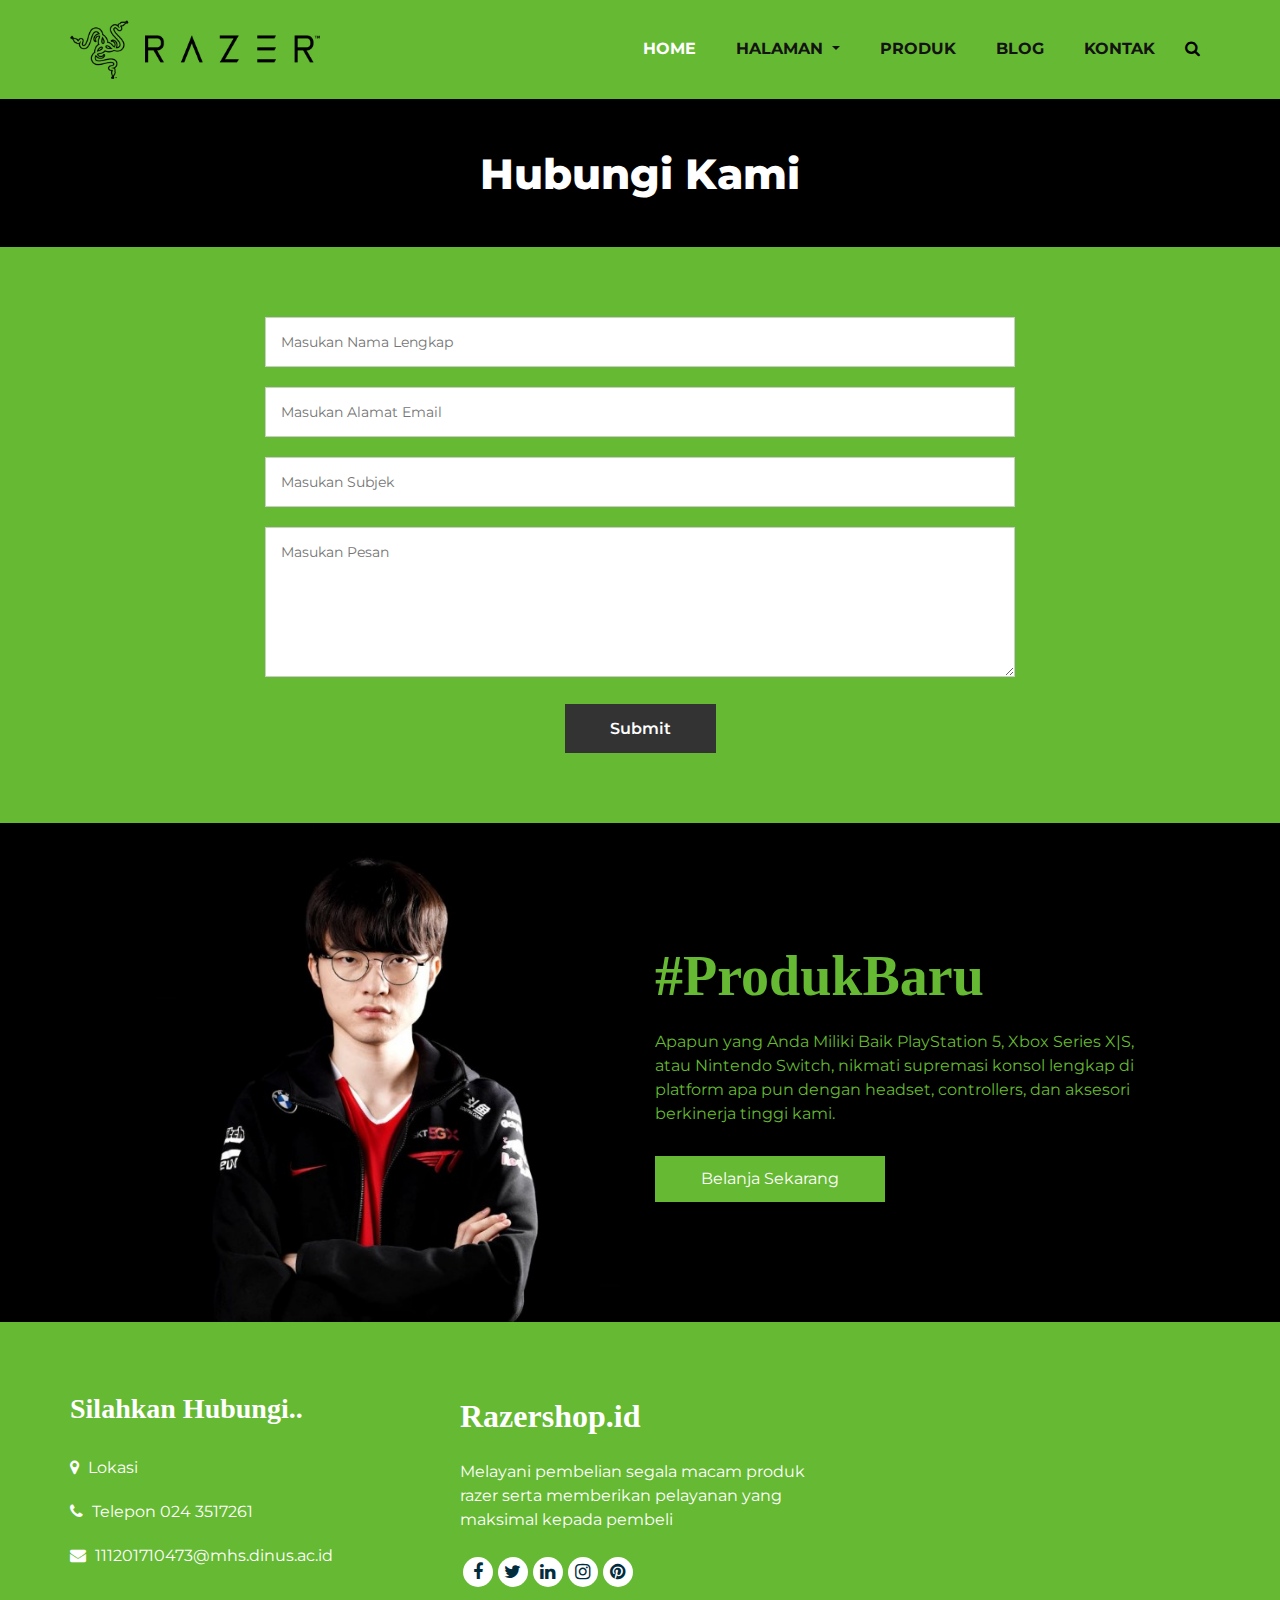
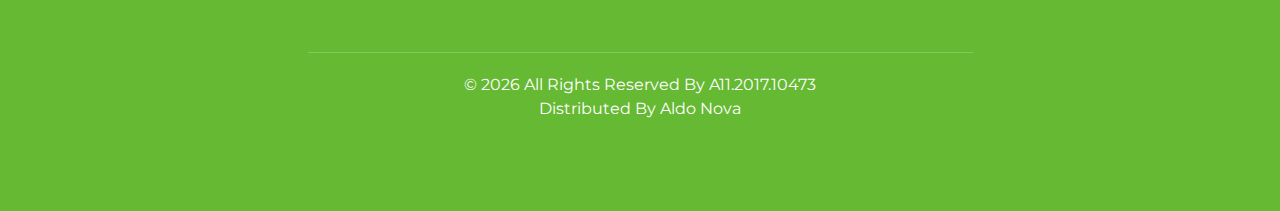
<file: Razershop.id/contact.html>
<!DOCTYPE html>
<html>
   <head>
      <!-- Basic -->
      <meta charset="utf-8" />
      <meta http-equiv="X-UA-Compatible" content="IE=edge" />
      <!-- Mobile Metas -->
      <meta name="viewport" content="width=device-width, initial-scale=1, shrink-to-fit=no" />
      <!-- Site Metas -->
      <meta name="keywords" content="" />
      <meta name="description" content="" />
      <meta name="author" content="" />
      <link rel="shortcut icon" href="images/razer-logo.png" type="">
      <title>Razershop.id</title>
      <!-- bootstrap core css -->
      <link rel="stylesheet" type="text/css" href="css/bootstrap.css" />
      <!-- font awesome style -->
      <link href="css/font-awesome.min.css" rel="stylesheet" />
      <!-- Custom styles for this template -->
      <link href="css/style.css" rel="stylesheet" />
      <!-- responsive style -->
      <link href="css/responsive.css" rel="stylesheet" />
   </head>
   <body class="sub_page">
      <div class="hero_area">
         <!-- header  -->
         <header class="header_section">
            <div class="container">
               <nav class="navbar navbar-expand-lg custom_nav-container ">
                  <a class="navbar-brand" href="index.html"><img width="250" src="images/razerlogo.png" alt="#" /></a>
                  <button class="navbar-toggler" type="button" data-toggle="collapse" data-target="#navbarSupportedContent" aria-controls="navbarSupportedContent" aria-expanded="false" aria-label="Toggle navigation">
                  <span class=""> </span>
                  </button>
                  <div class="collapse navbar-collapse" id="navbarSupportedContent">
                     <ul class="navbar-nav">
                        <li class="nav-item active">
                           <a class="nav-link" href="index.html">Home <span class="sr-only">(current)</span></a>
                        </li>
                       <li class="nav-item dropdown">
                           <a class="nav-link dropdown-toggle" href="#" data-toggle="dropdown" role="button" aria-haspopup="true" aria-expanded="true"> <span class="nav-label">Halaman <span class="caret"></span></a>
                           <ul class="dropdown-menu">
                              <li><a href="about.html">Tentang</a></li>
                              <li><a href="testimonial.html">Testimoni</a></li>
                           </ul>
                        </li>
                        <li class="nav-item">
                           <a class="nav-link" href="product.html">Produk</a>
                        </li>
                        <li class="nav-item">
                           <a class="nav-link" href="blog_list.html">Blog</a>
                        </li>
                        <li class="nav-item">
                           <a class="nav-link" href="contact.html">Kontak</a>
                        </li>
                              <svg version="1.1" id="Capa_1" xmlns="http://www.w3.org/2000/svg" xmlns:xlink="http://www.w3.org/1999/xlink" x="0px" y="0px" viewBox="0 0 456.029 456.029" style="enable-background:new 0 0 456.029 456.029;" xml:space="preserve">
                                 <g>
                                    <g>
                                       <path d="M345.6,338.862c-29.184,0-53.248,23.552-53.248,53.248c0,29.184,23.552,53.248,53.248,53.248
                                          c29.184,0,53.248-23.552,53.248-53.248C398.336,362.926,374.784,338.862,345.6,338.862z" />
                                    </g>
                                 </g>
                                 <g>
                                    <g>
                                       <path d="M439.296,84.91c-1.024,0-2.56-0.512-4.096-0.512H112.64l-5.12-34.304C104.448,27.566,84.992,10.67,61.952,10.67H20.48
                                          C9.216,10.67,0,19.886,0,31.15c0,11.264,9.216,20.48,20.48,20.48h41.472c2.56,0,4.608,2.048,5.12,4.608l31.744,216.064
                                          c4.096,27.136,27.648,47.616,55.296,47.616h212.992c26.624,0,49.664-18.944,55.296-45.056l33.28-166.4
                                          C457.728,97.71,450.56,86.958,439.296,84.91z" />
                                    </g>
                                 </g>
                                 <g>
                                    <g>
                                       <path d="M215.04,389.55c-1.024-28.16-24.576-50.688-52.736-50.688c-29.696,1.536-52.224,26.112-51.2,55.296
                                          c1.024,28.16,24.064,50.688,52.224,50.688h1.024C193.536,443.31,216.576,418.734,215.04,389.55z" />
                                    </g>
                                 </g>
                                 <g>
                                 </g>
                                 <g>
                                 </g>
                                 <g>
                                 </g>
                                 <g>
                                 </g>
                                 <g>
                                 </g>
                                 <g>
                                 </g>
                                 <g>
                                 </g>
                                 <g>
                                 </g>
                                 <g>
                                 </g>
                                 <g>
                                 </g>
                                 <g>
                                 </g>
                                 <g>
                                 </g>
                                 <g>
                                 </g>
                                 <g>
                                 </g>
                                 <g>
                                 </g>
                              </svg>
                           </a>
                        </li>
                        <form class="form-inline">
                           <button class="btn  my-2 my-sm-0 nav_search-btn" type="submit">
                           <i class="fa fa-search" aria-hidden="true"></i>
                           </button>
                        </form>
                     </ul>
                  </div>
               </nav>
            </div>
         </header>
         <!-- akhir header -->
      </div>
      <!-- inner page -->
      <section class="inner_page_head">
         <div class="container_fuild">
            <div class="row">
               <div class="col-md-12">
                  <div class="full">
                     <h3>Hubungi Kami</h3>
                  </div>
               </div>
            </div>
         </div>
      </section>
      <!-- akhir inner page -->
      <!-- why -->
      <section class="why_section layout_padding">
         <div class="container">
         
            <div class="row">
               <div class="col-lg-8 offset-lg-2">
                  <div class="full">
                     <form action="index.html">
                        <fieldset>
                           <input type="text" placeholder="Masukan nama lengkap" name="name" required />
                           <input type="email" placeholder="Masukan alamat email" name="email" required />
                           <input type="text" placeholder="Masukan Subjek" name="subject" required />
                           <textarea placeholder="Masukan Pesan" required></textarea>
                           <input type="submit" value="Submit" />
                        </fieldset>
                     </form>
                  </div>
               </div>
            </div>
         </div>
      </section>
      <!-- akhir why -->
      <!-- arrival -->
      <section class="arrival_section">
         <div class="container">
            <div class="box">
               <div class="arrival_bg_box">
                  <img src="images/faker1.jpg" alt="">
               </div>
               <div class="row">
                  <div class="col-md-6 ml-auto">
                     <div class="heading_container remove_line_bt">
                        <h2>
                           #ProdukBaru
                        </h2>
                     </div>
                     <p style="margin-top: 20px;margin-bottom: 30px;">
                        Apapun yang Anda Miliki Baik PlayStation 5, Xbox Series X|S, atau Nintendo Switch, nikmati supremasi konsol lengkap di platform apa pun dengan headset, controllers, dan aksesori berkinerja tinggi kami.
                     </p>
                     <a href="product.html">
                     Belanja Sekarang
                     </a>
                  </div>
               </div>
            </div>
         </div>
      </section>
      <!-- akhir arrival -->
      <!-- footer -->
      <footer class="footer_section">
         <div class="container">
            <div class="row">
               <div class="col-md-4 footer-col">
                  <div class="footer_contact">
                     <h4>
                        Silahkan Hubungi..
                     </h4>
                     <div class="contact_link_box">
                        <a href="https://goo.gl/maps/tM51FJyAxHmBcxPM7">
                        <i class="fa fa-map-marker" aria-hidden="true"></i>
                        <span>
                        Lokasi
                        </span>
                        </a>
                        <a href="">
                        <i class="fa fa-phone" aria-hidden="true"></i>
                        <span>
                        Telepon 024 3517261
                        </span>
                        </a>
                        <a href="">
                        <i class="fa fa-envelope" aria-hidden="true"></i>
                        <span>
                        111201710473@mhs.dinus.ac.id
                        </span>
                        </a>
                     </div>
                  </div>
               </div>
               <div class="col-md-4 footer-col">
                  <div class="footer_detail">
                     <a href="index.html" class="footer-logo">
                     Razershop.id
                     </a>
                     <p>
                        Melayani pembelian segala macam produk razer serta memberikan pelayanan yang maksimal kepada pembeli
                     </p>
                     <div class="footer_social">
                        <a href="">
                        <i class="fa fa-facebook" aria-hidden="true"></i>
                        </a>
                        <a href="">
                        <i class="fa fa-twitter" aria-hidden="true"></i>
                        </a>
                        <a href="">
                        <i class="fa fa-linkedin" aria-hidden="true"></i>
                        </a>
                        <a href="">
                        <i class="fa fa-instagram" aria-hidden="true"></i>
                        </a>
                        <a href="">
                        <i class="fa fa-pinterest" aria-hidden="true"></i>
                        </a>
                     </div>
                  </div>
               </div>
               <div class="col-md-4 footer-col">
                  <div class="map_container">
                     <div class="map">
                        <div id="googleMap"></div>
                     </div>
                  </div>
               </div>
            </div>
            <div class="footer-info">
               <div class="col-lg-7 mx-auto px-0">
                  <p>
                     &copy; <span id="displayYear"></span> All Rights Reserved By
                     A11.2017.10473<br>
         
                     Distributed By Aldo Nova
                  </p>
               </div>
            </div>
         </div>
      </footer>
      <!-- akhir footer -->
      <!-- jQery -->
      <script src="js/jquery-3.4.1.min.js"></script>
      <!-- popper js -->
      <script src="js/popper.min.js"></script>
      <!-- bootstrap js -->
      <script src="js/bootstrap.js"></script>
      <!-- custom js -->
      <script src="js/custom.js"></script>
   </body>
</html>
</file>
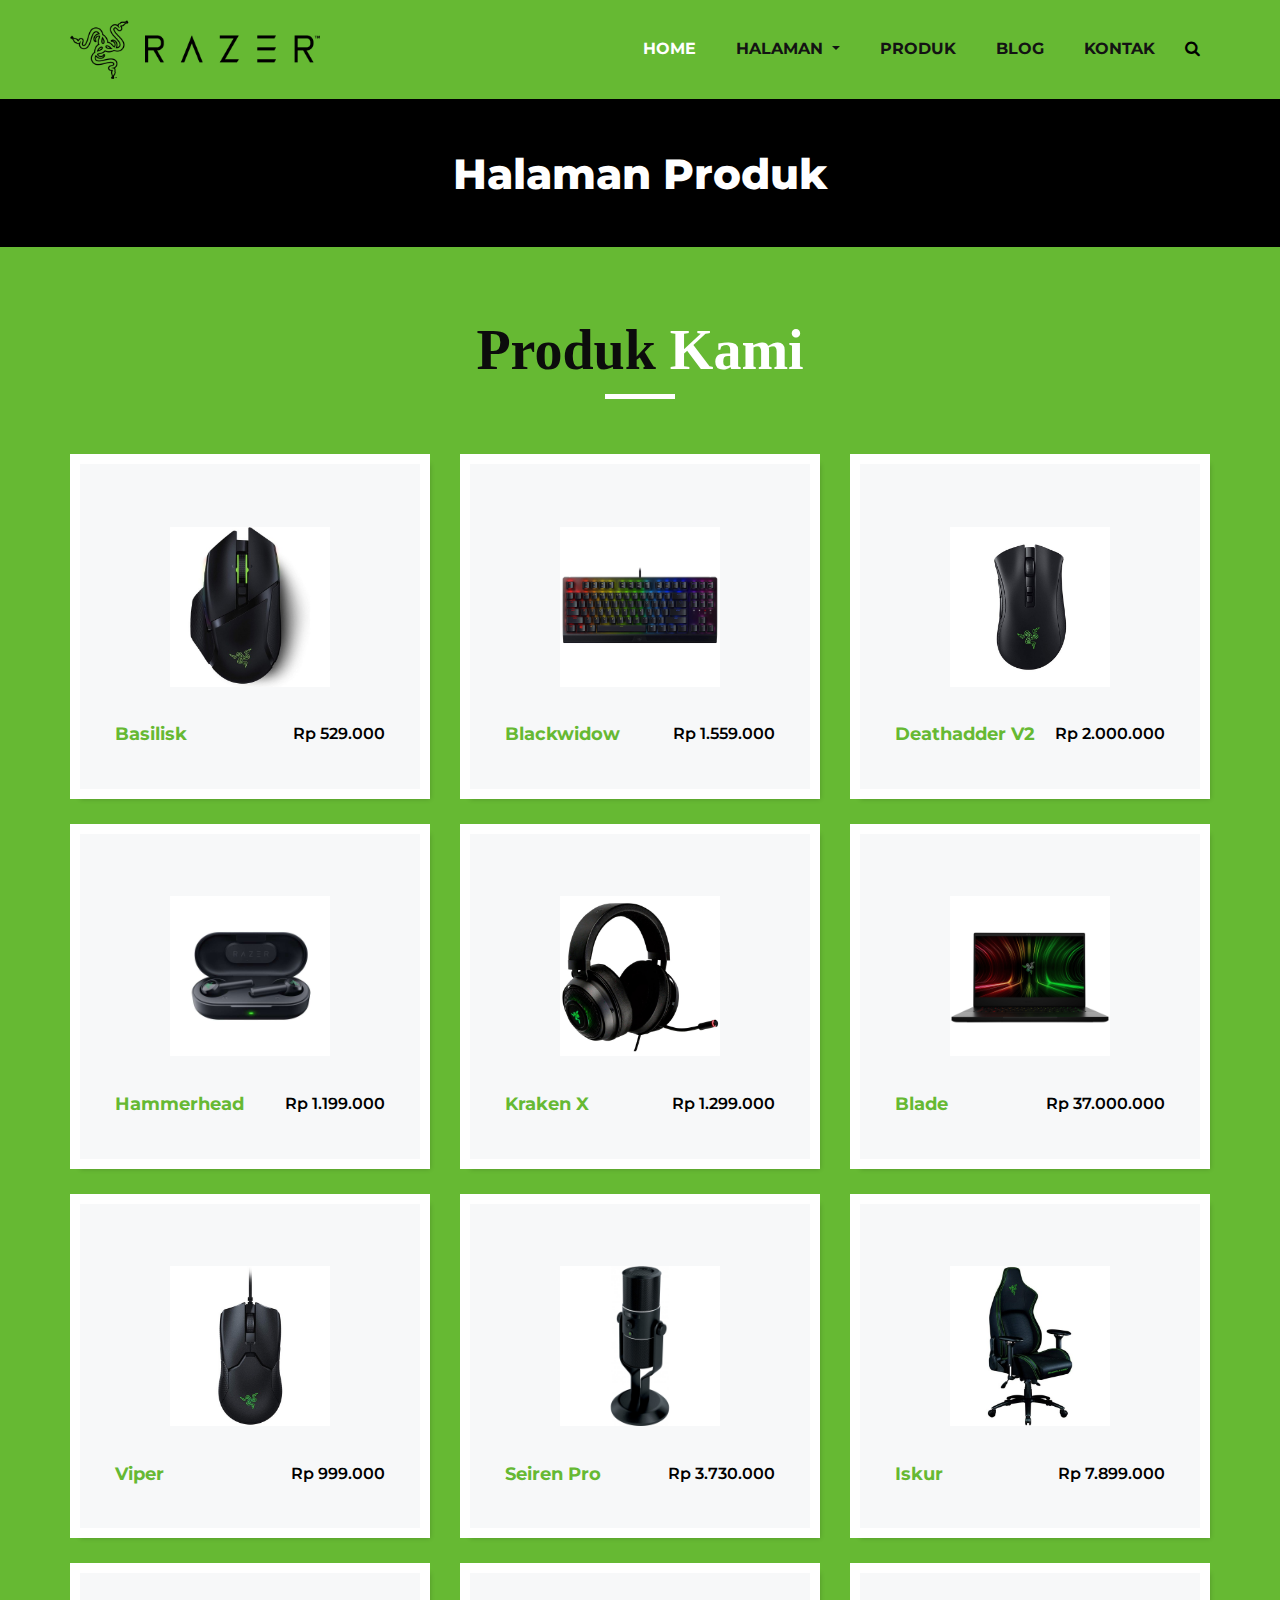
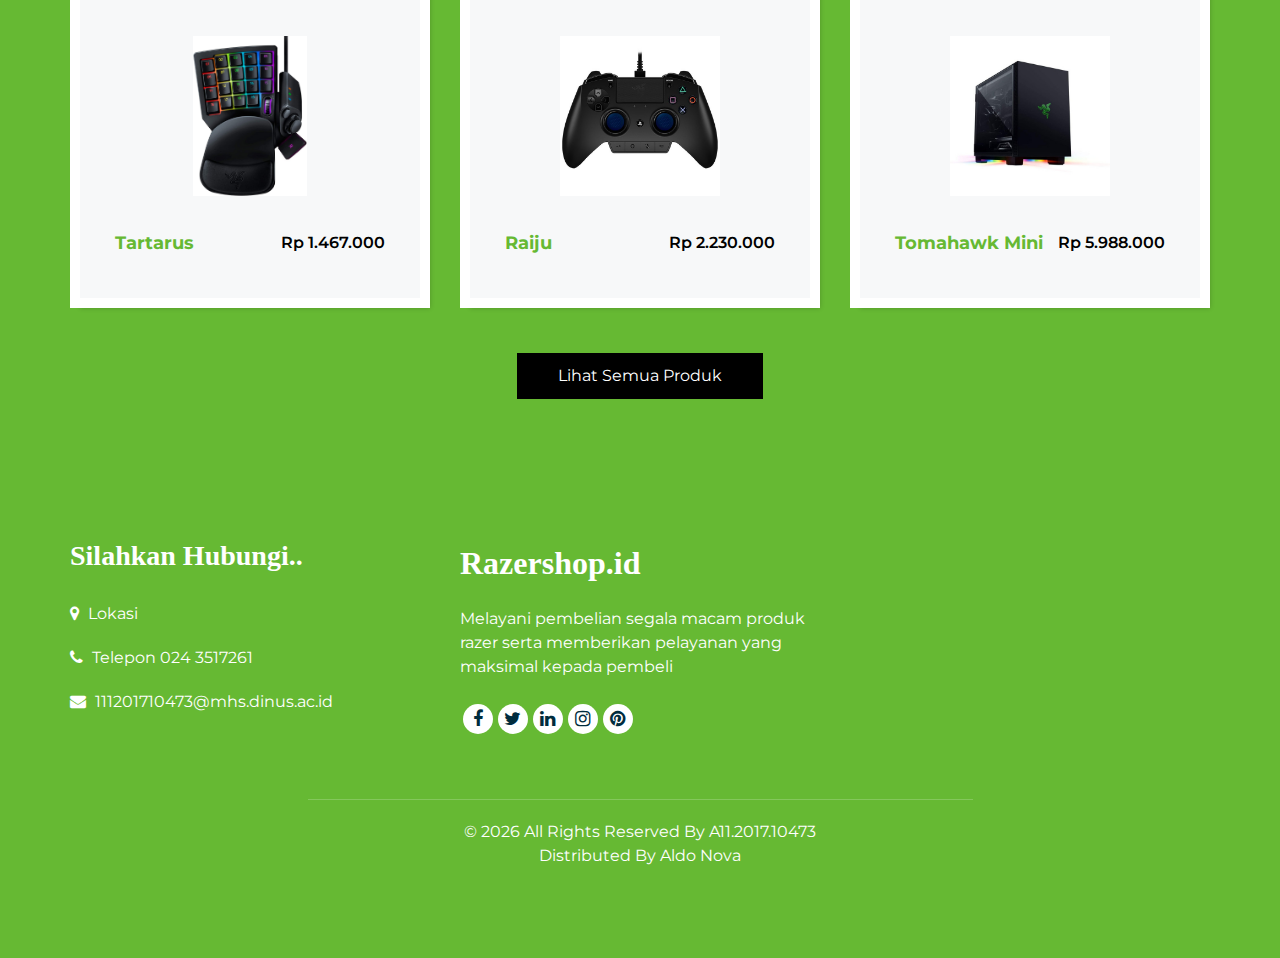
<file: Razershop.id/product.html>
<!DOCTYPE html>
<html>
   <head>
      <!-- Basic -->
      <meta charset="utf-8" />
      <meta http-equiv="X-UA-Compatible" content="IE=edge" />
      <!-- Mobile Metas -->
      <meta name="viewport" content="width=device-width, initial-scale=1, shrink-to-fit=no" />
      <!-- Site Metas -->
      <meta name="keywords" content="" />
      <meta name="description" content="" />
      <meta name="author" content="" />
      <link rel="shortcut icon" href="images/razer-logo.png" type="">
      <title>Razershop.id</title>
      <!-- bootstrap core css -->
      <link rel="stylesheet" type="text/css" href="css/bootstrap.css" />
      <!-- font awesome style -->
      <link href="css/font-awesome.min.css" rel="stylesheet" />
      <!-- Custom styles for this template -->
      <link href="css/style.css" rel="stylesheet" />
      <!-- responsive style -->
      <link href="css/responsive.css" rel="stylesheet" />
   </head>
   <body class="sub_page">
      <div class="hero_area">
         <!-- header  -->
         <header class="header_section">
            <div class="container">
               <nav class="navbar navbar-expand-lg custom_nav-container ">
                  <a class="navbar-brand" href="index.html"><img width="250" src="images/razerlogo.png" alt="#" /></a>
                  <button class="navbar-toggler" type="button" data-toggle="collapse" data-target="#navbarSupportedContent" aria-controls="navbarSupportedContent" aria-expanded="false" aria-label="Toggle navigation">
                  <span class=""> </span>
                  </button>
                  <div class="collapse navbar-collapse" id="navbarSupportedContent">
                     <ul class="navbar-nav">
                        <li class="nav-item active">
                           <a class="nav-link" href="index.html">Home <span class="sr-only">(current)</span></a>
                        </li>
                       <li class="nav-item dropdown">
                           <a class="nav-link dropdown-toggle" href="#" data-toggle="dropdown" role="button" aria-haspopup="true" aria-expanded="true"> <span class="nav-label">Halaman <span class="caret"></span></a>
                           <ul class="dropdown-menu">
                              <li><a href="about.html">Tentang</a></li>
                              <li><a href="testimonial.html">Testimoni</a></li>
                           </ul>
                        </li>
                        <li class="nav-item">
                           <a class="nav-link" href="product.html">Produk</a>
                        </li>
                        <li class="nav-item">
                           <a class="nav-link" href="blog_list.html">Blog</a>
                        </li>
                        <li class="nav-item">
                           <a class="nav-link" href="contact.html">Kontak</a>
                        </li>
                              <svg version="1.1" id="Capa_1" xmlns="http://www.w3.org/2000/svg" xmlns:xlink="http://www.w3.org/1999/xlink" x="0px" y="0px" viewBox="0 0 456.029 456.029" style="enable-background:new 0 0 456.029 456.029;" xml:space="preserve">
                                 <g>
                                    <g>
                                       <path d="M345.6,338.862c-29.184,0-53.248,23.552-53.248,53.248c0,29.184,23.552,53.248,53.248,53.248
                                          c29.184,0,53.248-23.552,53.248-53.248C398.336,362.926,374.784,338.862,345.6,338.862z" />
                                    </g>
                                 </g>
                                 <g>
                                    <g>
                                       <path d="M439.296,84.91c-1.024,0-2.56-0.512-4.096-0.512H112.64l-5.12-34.304C104.448,27.566,84.992,10.67,61.952,10.67H20.48
                                          C9.216,10.67,0,19.886,0,31.15c0,11.264,9.216,20.48,20.48,20.48h41.472c2.56,0,4.608,2.048,5.12,4.608l31.744,216.064
                                          c4.096,27.136,27.648,47.616,55.296,47.616h212.992c26.624,0,49.664-18.944,55.296-45.056l33.28-166.4
                                          C457.728,97.71,450.56,86.958,439.296,84.91z" />
                                    </g>
                                 </g>
                                 <g>
                                    <g>
                                       <path d="M215.04,389.55c-1.024-28.16-24.576-50.688-52.736-50.688c-29.696,1.536-52.224,26.112-51.2,55.296
                                          c1.024,28.16,24.064,50.688,52.224,50.688h1.024C193.536,443.31,216.576,418.734,215.04,389.55z" />
                                    </g>
                                 </g>
                                 <g>
                                 </g>
                                 <g>
                                 </g>
                                 <g>
                                 </g>
                                 <g>
                                 </g>
                                 <g>
                                 </g>
                                 <g>
                                 </g>
                                 <g>
                                 </g>
                                 <g>
                                 </g>
                                 <g>
                                 </g>
                                 <g>
                                 </g>
                                 <g>
                                 </g>
                                 <g>
                                 </g>
                                 <g>
                                 </g>
                                 <g>
                                 </g>
                                 <g>
                                 </g>
                              </svg>
                           </a>
                        </li>
                        <form class="form-inline">
                           <button class="btn  my-2 my-sm-0 nav_search-btn" type="submit">
                           <i class="fa fa-search" aria-hidden="true"></i>
                           </button>
                        </form>
                     </ul>
                  </div>
               </nav>
            </div>
         </header>
         <!-- akhir header -->
      </div>
      <!-- inner page -->
      <section class="inner_page_head">
         <div class="container_fuild">
            <div class="row">
               <div class="col-md-12">
                  <div class="full">
                     <h3>Halaman Produk</h3>
                  </div>
               </div>
            </div>
         </div>
      </section>
      <!-- akhir inner page -->
      <!-- produk -->
      <section class="product_section layout_padding">
         <div class="container">
            <div class="heading_container heading_center">
               <h2>
                  Produk <span>Kami</span>
               </h2>
            </div>
            <div class="row">
               <div class="col-sm-6 col-md-4 col-lg-4">
                  <div class="box">
                     <div class="option_container">
                        <div class="options">
                           <a href="" class="option1">
                           Keranjang
                           </a>
                           <a href="" class="option2">
                           Beli Sekarang
                           </a>
                        </div>
                     </div>
                     <div class="img-box">
                        <img src="images/basilik.jpg" alt="">
                     </div>
                     <div class="detail-box">
                        <h5>
                           Basilisk
                        </h5>
                        <h6>
                           Rp 529.000
                        </h6>
                     </div>
                  </div>
               </div>
               <div class="col-sm-6 col-md-4 col-lg-4">
                  <div class="box">
                     <div class="option_container">
                        <div class="options">
                           <a href="" class="option1">
                           Keranjang
                           </a>
                           <a href="" class="option2">
                           Beli Sekarang
                           </a>
                        </div>
                     </div>
                     <div class="img-box">
                        <img src="images/blackwidow.jpg" alt="">
                     </div>
                     <div class="detail-box">
                        <h5>
                           Blackwidow
                        </h5>
                        <h6>
                           Rp 1.559.000
                        </h6>
                     </div>
                  </div>
               </div>
               <div class="col-sm-6 col-md-4 col-lg-4">
                  <div class="box">
                     <div class="option_container">
                        <div class="options">
                           <a href="" class="option1">
                           Keranjang
                           </a>
                           <a href="" class="option2">
                           Beli Sekarang
                           </a>
                        </div>
                     </div>
                     <div class="img-box">
                        <img src="images/DEATHADDER.jpg" alt="">
                     </div>
                     <div class="detail-box">
                        <h5>
                           Deathadder V2
                        </h5>
                        <h6>
                           Rp 2.000.000
                        </h6>
                     </div>
                  </div>
               </div>
               <div class="col-sm-6 col-md-4 col-lg-4">
                  <div class="box">
                     <div class="option_container">
                        <div class="options">
                           <a href="" class="option1">
                           Keranjang
                           </a>
                           <a href="" class="option2">
                           Beli Sekarang
                           </a>
                        </div>
                     </div>
                     <div class="img-box">
                        <img src="images/hammerhead.jpg" alt="">
                     </div>
                     <div class="detail-box">
                        <h5>
                           Hammerhead
                        </h5>
                        <h6>
                           Rp 1.199.000
                        </h6>
                     </div>
                  </div>
               </div>
               <div class="col-sm-6 col-md-4 col-lg-4">
                  <div class="box">
                     <div class="option_container">
                        <div class="options">
                           <a href="" class="option1">
                           Keranjang
                           </a>
                           <a href="" class="option2">
                           Beli Sekarang
                           </a>
                        </div>
                     </div>
                     <div class="img-box">
                        <img src="images/kraken.jpg" alt="">
                     </div>
                     <div class="detail-box">
                        <h5>
                           Kraken X
                        </h5>
                        <h6>
                           Rp 1.299.000
                        </h6>
                     </div>
                  </div>
               </div>
               <div class="col-sm-6 col-md-4 col-lg-4">
                  <div class="box">
                     <div class="option_container">
                        <div class="options">
                           <a href="" class="option1">
                           Keranjang
                           </a>
                           <a href="" class="option2">
                           Beli Sekarang
                           </a>
                        </div>
                     </div>
                     <div class="img-box">
                        <img src="images/blade.jpg" alt="">
                     </div>
                     <div class="detail-box">
                        <h5>
                           Blade
                        </h5>
                        <h6>
                           Rp 37.000.000
                        </h6>
                     </div>
                  </div>
               </div>
               <div class="col-sm-6 col-md-4 col-lg-4">
                  <div class="box">
                     <div class="option_container">
                        <div class="options">
                           <a href="" class="option1">
                           Keranjang
                           </a>
                           <a href="" class="option2">
                           Beli Sekarang
                           </a>
                        </div>
                     </div>
                     <div class="img-box">
                        <img src="images/viper.jpg" alt="">
                     </div>
                     <div class="detail-box">
                        <h5>
                           Viper
                        </h5>
                        <h6>
                           Rp 999.000
                        </h6>
                     </div>
                  </div>
               </div>
               <div class="col-sm-6 col-md-4 col-lg-4">
                  <div class="box">
                     <div class="option_container">
                        <div class="options">
                           <a href="" class="option1">
                           Keranjang
                           </a>
                           <a href="" class="option2">
                           Beli Sekarang
                           </a>
                        </div>
                     </div>
                     <div class="img-box">
                        <img src="images/seiren.jpg" alt="">
                     </div>
                     <div class="detail-box">
                        <h5>
                           Seiren Pro
                        </h5>
                        <h6>
                           Rp 3.730.000
                        </h6>
                     </div>
                  </div>
               </div>
               <div class="col-sm-6 col-md-4 col-lg-4">
                  <div class="box">
                     <div class="option_container">
                        <div class="options">
                           <a href="" class="option1">
                           Keranjang
                           </a>
                           <a href="" class="option2">
                           Beli Sekarang
                           </a>
                        </div>
                     </div>
                     <div class="img-box">
                        <img src="images/iskur.jpg" alt="">
                     </div>
                     <div class="detail-box">
                        <h5>
                           Iskur
                        </h5>
                        <h6>
                           Rp 7.899.000
                        </h6>
                     </div>
                  </div>
               </div>
               <div class="col-sm-6 col-md-4 col-lg-4">
                  <div class="box">
                     <div class="option_container">
                        <div class="options">
                           <a href="" class="option1">
                           Keranjang
                           </a>
                           <a href="" class="option2">
                           Beli Sekarang
                           </a>
                        </div>
                     </div>
                     <div class="img-box">
                        <img src="images/tartarus.jpg" alt="">
                     </div>
                     <div class="detail-box">
                        <h5>
                           Tartarus
                        </h5>
                        <h6>
                           Rp 1.467.000
                        </h6>
                     </div>
                  </div>
               </div>
               <div class="col-sm-6 col-md-4 col-lg-4">
                  <div class="box">
                     <div class="option_container">
                        <div class="options">
                           <a href="" class="option1">
                           Keranjang
                           </a>
                           <a href="" class="option2">
                           Beli Sekarang
                           </a>
                        </div>
                     </div>
                     <div class="img-box">
                        <img src="images/RAIJU.jpg" alt="">
                     </div>
                     <div class="detail-box">
                        <h5>
                           Raiju
                        </h5>
                        <h6>
                           Rp 2.230.000
                        </h6>
                     </div>
                  </div>
               </div>
               <div class="col-sm-6 col-md-4 col-lg-4">
                  <div class="box">
                     <div class="option_container">
                        <div class="options">
                           <a href="" class="option1">
                           Keranjang
                           </a>
                           <a href="" class="option2">
                           Beli Sekarang
                           </a>
                        </div>
                     </div>
                     <div class="img-box">
                        <img src="images/tomahawk.jpg" alt="">
                     </div>
                     <div class="detail-box">
                        <h5>
                           Tomahawk Mini
                        </h5>
                        <h6>
                           Rp 5.988.000
                        </h6>
                     </div>
                  </div>
               </div>
            </div>
            <div class="btn-box">
               <a href="">
               Lihat Semua Produk
               </a>
            </div>
         </div>
      </section>
      <!-- akhir produk -->
      <!-- footer -->
      <footer class="footer_section">
         <div class="container">
            <div class="row">
               <div class="col-md-4 footer-col">
                  <div class="footer_contact">
                     <h4>
                        Silahkan Hubungi..
                     </h4>
                     <div class="contact_link_box">
                        <a href="https://goo.gl/maps/tM51FJyAxHmBcxPM7">
                        <i class="fa fa-map-marker" aria-hidden="true"></i>
                        <span>
                        Lokasi
                        </span>
                        </a>
                        <a href="">
                        <i class="fa fa-phone" aria-hidden="true"></i>
                        <span>
                        Telepon 024 3517261
                        </span>
                        </a>
                        <a href="">
                        <i class="fa fa-envelope" aria-hidden="true"></i>
                        <span>
                        111201710473@mhs.dinus.ac.id
                        </span>
                        </a>
                     </div>
                  </div>
               </div>
               <div class="col-md-4 footer-col">
                  <div class="footer_detail">
                     <a href="index.html" class="footer-logo">
                     Razershop.id
                     </a>
                     <p>
                        Melayani pembelian segala macam produk razer serta memberikan pelayanan yang maksimal kepada pembeli
                     </p>
                     <div class="footer_social">
                        <a href="">
                        <i class="fa fa-facebook" aria-hidden="true"></i>
                        </a>
                        <a href="">
                        <i class="fa fa-twitter" aria-hidden="true"></i>
                        </a>
                        <a href="">
                        <i class="fa fa-linkedin" aria-hidden="true"></i>
                        </a>
                        <a href="">
                        <i class="fa fa-instagram" aria-hidden="true"></i>
                        </a>
                        <a href="">
                        <i class="fa fa-pinterest" aria-hidden="true"></i>
                        </a>
                     </div>
                  </div>
               </div>
               <div class="col-md-4 footer-col">
                  <div class="map_container">
                     <div class="map">
                        <div id="googleMap"></div>
                     </div>
                  </div>
               </div>
            </div>
            <div class="footer-info">
               <div class="col-lg-7 mx-auto px-0">
                  <p>
                     &copy; <span id="displayYear"></span> All Rights Reserved By
                     A11.2017.10473<br>
         
                     Distributed By Aldo Nova
                  </p>
               </div>
            </div>
         </div>
      </footer>
      <!-- akhir footer -->
      <!-- jQery -->
      <script src="js/jquery-3.4.1.min.js"></script>
      <!-- popper js -->
      <script src="js/popper.min.js"></script>
      <!-- bootstrap js -->
      <script src="js/bootstrap.js"></script>
      <!-- custom js -->
      <script src="js/custom.js"></script>
   </body>
</html>
</file>
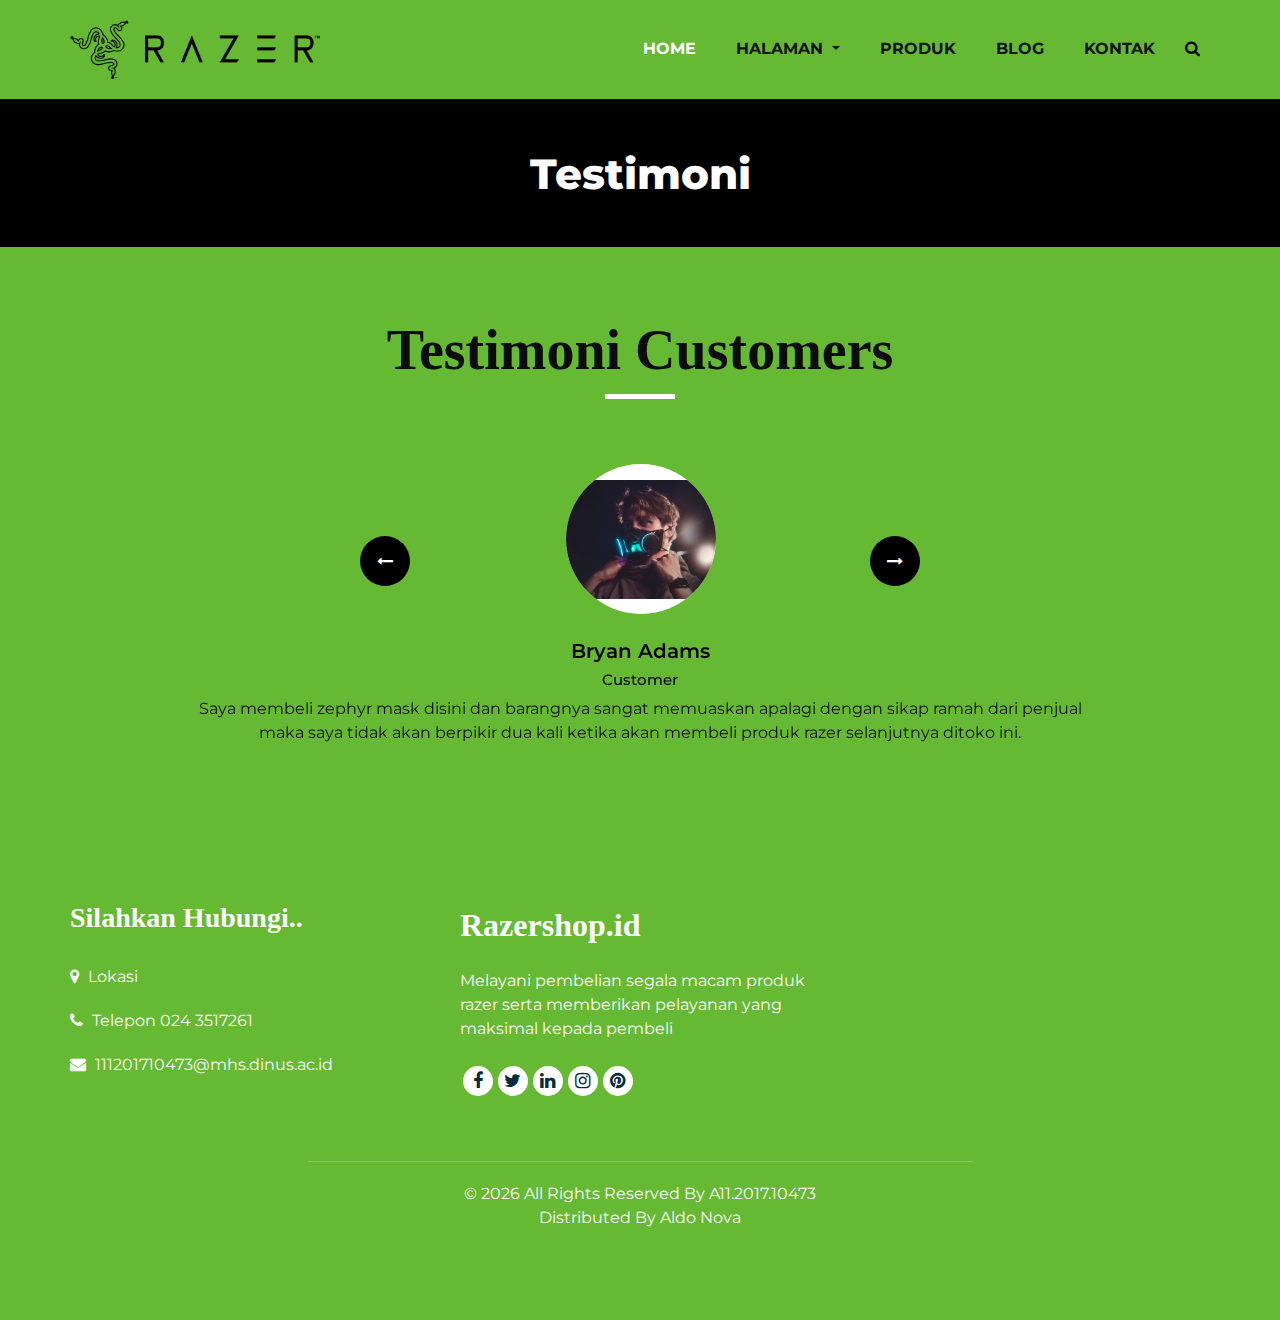
<file: Razershop.id/testimonial.html>
<!DOCTYPE html>
<html>
   <head>
      <!-- Basic -->
      <meta charset="utf-8" />
      <meta http-equiv="X-UA-Compatible" content="IE=edge" />
      <!-- Mobile Metas -->
      <meta name="viewport" content="width=device-width, initial-scale=1, shrink-to-fit=no" />
      <!-- Site Metas -->
      <meta name="keywords" content="" />
      <meta name="description" content="" />
      <meta name="author" content="" />
      <link rel="shortcut icon" href="images/razer-logo.png" type="">
      <title>Razershop.id</title>
      <!-- bootstrap core css -->
      <link rel="stylesheet" type="text/css" href="css/bootstrap.css" />
      <!-- font awesome style -->
      <link href="css/font-awesome.min.css" rel="stylesheet" />
      <!-- Custom styles for this template -->
      <link href="css/style.css" rel="stylesheet" />
      <!-- responsive style -->
      <link href="css/responsive.css" rel="stylesheet" />
   </head>
   <body class="sub_page">
      <div class="hero_area">
         <!-- header  -->
         <header class="header_section">
            <div class="container">
               <nav class="navbar navbar-expand-lg custom_nav-container ">
                  <a class="navbar-brand" href="index.html"><img width="250" src="images/razerlogo.png" alt="#" /></a>
                  <button class="navbar-toggler" type="button" data-toggle="collapse" data-target="#navbarSupportedContent" aria-controls="navbarSupportedContent" aria-expanded="false" aria-label="Toggle navigation">
                  <span class=""> </span>
                  </button>
                  <div class="collapse navbar-collapse" id="navbarSupportedContent">
                     <ul class="navbar-nav">
                        <li class="nav-item active">
                           <a class="nav-link" href="index.html">Home <span class="sr-only">(current)</span></a>
                        </li>
                       <li class="nav-item dropdown">
                           <a class="nav-link dropdown-toggle" href="#" data-toggle="dropdown" role="button" aria-haspopup="true" aria-expanded="true"> <span class="nav-label">Halaman <span class="caret"></span></a>
                           <ul class="dropdown-menu">
                              <li><a href="about.html">Tentang</a></li>
                              <li><a href="testimonial.html">Testimoni</a></li>
                           </ul>
                        </li>
                        <li class="nav-item">
                           <a class="nav-link" href="product.html">Produk</a>
                        </li>
                        <li class="nav-item">
                           <a class="nav-link" href="blog_list.html">Blog</a>
                        </li>
                        <li class="nav-item">
                           <a class="nav-link" href="contact.html">Kontak</a>
                        </li>
                              <svg version="1.1" id="Capa_1" xmlns="http://www.w3.org/2000/svg" xmlns:xlink="http://www.w3.org/1999/xlink" x="0px" y="0px" viewBox="0 0 456.029 456.029" style="enable-background:new 0 0 456.029 456.029;" xml:space="preserve">
                                 <g>
                                    <g>
                                       <path d="M345.6,338.862c-29.184,0-53.248,23.552-53.248,53.248c0,29.184,23.552,53.248,53.248,53.248
                                          c29.184,0,53.248-23.552,53.248-53.248C398.336,362.926,374.784,338.862,345.6,338.862z" />
                                    </g>
                                 </g>
                                 <g>
                                    <g>
                                       <path d="M439.296,84.91c-1.024,0-2.56-0.512-4.096-0.512H112.64l-5.12-34.304C104.448,27.566,84.992,10.67,61.952,10.67H20.48
                                          C9.216,10.67,0,19.886,0,31.15c0,11.264,9.216,20.48,20.48,20.48h41.472c2.56,0,4.608,2.048,5.12,4.608l31.744,216.064
                                          c4.096,27.136,27.648,47.616,55.296,47.616h212.992c26.624,0,49.664-18.944,55.296-45.056l33.28-166.4
                                          C457.728,97.71,450.56,86.958,439.296,84.91z" />
                                    </g>
                                 </g>
                                 <g>
                                    <g>
                                       <path d="M215.04,389.55c-1.024-28.16-24.576-50.688-52.736-50.688c-29.696,1.536-52.224,26.112-51.2,55.296
                                          c1.024,28.16,24.064,50.688,52.224,50.688h1.024C193.536,443.31,216.576,418.734,215.04,389.55z" />
                                    </g>
                                 </g>
                                 <g>
                                 </g>
                                 <g>
                                 </g>
                                 <g>
                                 </g>
                                 <g>
                                 </g>
                                 <g>
                                 </g>
                                 <g>
                                 </g>
                                 <g>
                                 </g>
                                 <g>
                                 </g>
                                 <g>
                                 </g>
                                 <g>
                                 </g>
                                 <g>
                                 </g>
                                 <g>
                                 </g>
                                 <g>
                                 </g>
                                 <g>
                                 </g>
                                 <g>
                                 </g>
                              </svg>
                           </a>
                        </li>
                        <form class="form-inline">
                           <button class="btn  my-2 my-sm-0 nav_search-btn" type="submit">
                           <i class="fa fa-search" aria-hidden="true"></i>
                           </button>
                        </form>
                     </ul>
                  </div>
               </nav>
            </div>
         </header>
         <!-- akhir header -->
      </div>
      <!-- inner page  -->
      <section class="inner_page_head">
         <div class="container_fuild">
            <div class="row">
               <div class="col-md-12">
                  <div class="full">
                     <h3>Testimoni</h3>
                  </div>
               </div>
            </div>
         </div>
      </section>
      <!-- akhir inner page -->
      <!-- client  -->
      <section class="client_section layout_padding">
         <div class="container">
            <div class="heading_container heading_center">
               <h2>
                  Testimoni Customers
               </h2>
            </div>
            <div id="carouselExample3Controls" class="carousel slide" data-ride="carousel">
               <div class="carousel-inner">
                  <div class="carousel-item active">
                     <div class="box col-lg-10 mx-auto">
                        <div class="img_container">
                           <div class="img-box">
                              <div class="img_box-inner">
                                 <img src="images/testi.jpg" alt="">
                              </div>
                           </div>
                        </div>
                        <div class="detail-box">
                           <h5>
                              Bryan Adams
                           </h5>
                           <h6>
                              Customer
                           </h6>
                           <p>
                              Saya membeli zephyr mask disini dan barangnya sangat memuaskan apalagi dengan sikap ramah dari penjual maka saya tidak akan berpikir dua kali ketika akan membeli produk razer selanjutnya ditoko ini.
                           </p>
                        </div>
                     </div>
                  </div>
                  <div class="carousel-item">
                     <div class="box col-lg-10 mx-auto">
                        <div class="img_container">
                           <div class="img-box">
                              <div class="img_box-inner">
                                 <img src="images/client.jpg" alt="">
                              </div>
                           </div>
                        </div>
                        <div class="detail-box">
                           <h5>
                              Anna Trevor
                           </h5>
                           <h6>
                              Customer
                           </h6>
                           <p>
                              Ini pertama kalinya saya membeli produk razer disini dan hasilnya benar benar sangat memuaskan, penjualnya sangat ramah ketika saya menanyakan tentang barang yang akan saya beli dan meyakinkan saya untuk memilih yang tepat.
                           </p>
                        </div>
                     </div>
                  </div>
                  <div class="carousel-item">
                     <div class="box col-lg-10 mx-auto">
                        <div class="img_container">
                           <div class="img-box">
                              <div class="img_box-inner">
                                 <img src="images/testi1.jpg" alt="">
                              </div>
                           </div>
                        </div>
                        <div class="detail-box">
                           <h5>
                              Gabby Gattuso
                           </h5>
                           <h6>
                              Customer
                           </h6>
                           <p>
                              Benar benar sangat bagus barang barang dari toko ini, saya seorang setreamer yang sangat pemilih untuk membeli barang tapi dengan keramahan dari penjual disini saya jadi tidak ragu untuk memilih toko ini sebagai toko langganan saya kedepannya.
                           </p>
                        </div>
                     </div>
                  </div>
               </div>
               <div class="carousel_btn_box">
                  <a class="carousel-control-prev" href="#carouselExample3Controls" role="button" data-slide="prev">
                  <i class="fa fa-long-arrow-left" aria-hidden="true"></i>
                  <span class="sr-only">Previous</span>
                  </a>
                  <a class="carousel-control-next" href="#carouselExample3Controls" role="button" data-slide="next">
                  <i class="fa fa-long-arrow-right" aria-hidden="true"></i>
                  <span class="sr-only">Next</span>
                  </a>
               </div>
            </div>
         </div>
      </section>
      <!-- akhir client -->
      <!-- footer -->
      <footer class="footer_section">
         <div class="container">
            <div class="row">
               <div class="col-md-4 footer-col">
                  <div class="footer_contact">
                     <h4>
                        Silahkan Hubungi..
                     </h4>
                     <div class="contact_link_box">
                        <a href="https://goo.gl/maps/tM51FJyAxHmBcxPM7">
                        <i class="fa fa-map-marker" aria-hidden="true"></i>
                        <span>
                        Lokasi
                        </span>
                        </a>
                        <a href="">
                        <i class="fa fa-phone" aria-hidden="true"></i>
                        <span>
                        Telepon 024 3517261
                        </span>
                        </a>
                        <a href="">
                        <i class="fa fa-envelope" aria-hidden="true"></i>
                        <span>
                        111201710473@mhs.dinus.ac.id
                        </span>
                        </a>
                     </div>
                  </div>
               </div>
               <div class="col-md-4 footer-col">
                  <div class="footer_detail">
                     <a href="index.html" class="footer-logo">
                     Razershop.id
                     </a>
                     <p>
                        Melayani pembelian segala macam produk razer serta memberikan pelayanan yang maksimal kepada pembeli
                     </p>
                     <div class="footer_social">
                        <a href="">
                        <i class="fa fa-facebook" aria-hidden="true"></i>
                        </a>
                        <a href="">
                        <i class="fa fa-twitter" aria-hidden="true"></i>
                        </a>
                        <a href="">
                        <i class="fa fa-linkedin" aria-hidden="true"></i>
                        </a>
                        <a href="">
                        <i class="fa fa-instagram" aria-hidden="true"></i>
                        </a>
                        <a href="">
                        <i class="fa fa-pinterest" aria-hidden="true"></i>
                        </a>
                     </div>
                  </div>
               </div>
               <div class="col-md-4 footer-col">
                  <div class="map_container">
                     <div class="map">
                        <div id="googleMap"></div>
                     </div>
                  </div>
               </div>
            </div>
            <div class="footer-info">
               <div class="col-lg-7 mx-auto px-0">
                  <p>
                     &copy; <span id="displayYear"></span> All Rights Reserved By
                     A11.2017.10473<br>
         
                     Distributed By Aldo Nova
                  </p>
               </div>
            </div>
         </div>
      </footer>
      <!-- akhir footer -->
      <!-- jQery -->
      <script src="js/jquery-3.4.1.min.js"></script>
      <!-- popper js -->
      <script src="js/popper.min.js"></script>
      <!-- bootstrap js -->
      <script src="js/bootstrap.js"></script>
      <!-- custom js -->
      <script src="js/custom.js"></script>
   </body>
</html>
</file>
<file: Razershop.id/css/style.css>
@import url('https://fonts.googleapis.com/css2?family=Montserrat:ital,wght@0,100;0,200;0,300;0,400;0,500;0,600;0,700;0,800;0,900;1,100;1,200;1,300;1,400;1,500;1,600;1,700;1,800;1,900&display=swap');

* {
  box-sizing: border-box;
}
body {
  font-family: 'Montserrat', sans-serif;
  color: #0c0c0c;
  background-color: #66B933;
  overflow-x: hidden;
}

.layout_padding {
  padding: 70px 0;
}

.layout_padding2 {
  padding: 75px 0;
}

.layout_padding2-top {
  padding-top: 75px;
}

.layout_padding2-bottom {
  padding-bottom: 75px;
}

.layout_padding-top {
  padding-top: 90px;
}

.layout_padding-bottom {
  padding-bottom: 90px;
}

h1,
h2 {
  font-family: 'Playfair Display', serif;
}

.heading_container {
  display: -webkit-box;
  display: -ms-flexbox;
  display: flex;
  -webkit-box-orient: vertical;
  -webkit-box-direction: normal;
      -ms-flex-direction: column;
          flex-direction: column;
  -webkit-box-align: start;
      -ms-flex-align: start;
          align-items: flex-start;
}

.heading_container h2 {
    position: relative;
    margin-bottom: 0;
    font-size: 3.5rem;
    font-weight: bold;
}

.heading_container h2::after {
    content: "";
    display: block;
    width: 70px;
    height: 5px;
    background: #fff;
    margin: 10px auto 10px;
}

.heading_container h2 span {
  color: #fff;
}

.heading_container p {
  margin-top: 10px;
  margin-bottom: 0;
}

.heading_container.heading_center {
  -webkit-box-align: center;
      -ms-flex-align: center;
          align-items: center;
  text-align: center;
}

a,
a:hover,
a:focus {
  text-decoration: none;
}

a:hover,
a:focus {
  color: initial;
}

.btn,
.btn:focus {
  outline: none !important;
  -webkit-box-shadow: none;
          box-shadow: none;
}

/*header section*/
.hero_area {
  position: relative;
  min-height: 100vh;
  display: -webkit-box;
  display: -ms-flexbox;
  display: flex;
  -webkit-box-orient: vertical;
  -webkit-box-direction: normal;
      -ms-flex-direction: column;
          flex-direction: column;
}

.sub_page .hero_area {
  min-height: auto;
  -webkit-box-shadow: 0 0 5px 0 rgba(0, 0, 0, 0.25);
          box-shadow: 0 0 5px 0 rgba(0, 0, 0, 0.25);
}

.header_section {
    padding: 15px 0;
}

.header_section .container-fluid {
  padding-right: 25px;
  padding-left: 25px;
}

.navbar-brand {
  font-family: 'Playfair Display', serif;
}

.navbar-brand span {
  font-weight: bold;
  font-size: 32px;
  color: #000000;
}

.custom_nav-container {
  padding: 0;
}

.custom_nav-container .navbar-nav {
  margin-left: auto;
}

.custom_nav-container .navbar-nav .nav-item .nav-link {
    padding: 5px 20px;
    color: #131313;
    text-align: center;
    text-transform: uppercase;
    border-radius: 5px;
    -webkit-transition: all 0.3s;
    transition: all 0.3s;
    font-weight: 700;
}

.custom_nav-container .navbar-nav .nav-item .nav-link svg {
  width: 17px;
  height: auto;
  fill: #000000;
  margin-bottom: 2px;
}

.custom_nav-container .navbar-nav .nav-item:hover .nav-link, .custom_nav-container .navbar-nav .nav-item.active .nav-link {
  color: #fff;
}

.custom_nav-container .navbar-nav .nav-item:hover .nav-link svg, .custom_nav-container .navbar-nav .nav-item.active .nav-link svg {
  fill: #fff;
}

.custom_nav-container .nav_search-btn {
  width: 35px;
  height: 35px;
  padding: 0;
  border: none;
  color: #000000;
}

.custom_nav-container .nav_search-btn:hover {
  color: #fff;
}

.custom_nav-container .navbar-toggler {
  outline: none;
}

.custom_nav-container .navbar-toggler {
  padding: 0;
  width: 37px;
  height: 42px;
  -webkit-transition: all 0.3s;
  transition: all 0.3s;
}

.custom_nav-container .navbar-toggler span {
  display: block;
  width: 35px;
  height: 4px;
  background-color: #000000;
  margin: 7px 0;
  -webkit-transition: all 0.3s;
  transition: all 0.3s;
  position: relative;
  border-radius: 5px;
  transition: all 0.3s;
}

.custom_nav-container .navbar-toggler span::before, .custom_nav-container .navbar-toggler span::after {
  content: "";
  position: absolute;
  left: 0;
  height: 100%;
  width: 100%;
  background-color: #000000;
  top: -10px;
  border-radius: 5px;
  -webkit-transition: all 0.3s;
  transition: all 0.3s;
}

.custom_nav-container .navbar-toggler span::after {
  top: 10px;
}

.custom_nav-container .navbar-toggler[aria-expanded="true"] {
  -webkit-transform: rotate(360deg);
          transform: rotate(360deg);
}

.custom_nav-container .navbar-toggler[aria-expanded="true"] span {
  -webkit-transform: rotate(45deg);
          transform: rotate(45deg);
}

.custom_nav-container .navbar-toggler[aria-expanded="true"] span::before, .custom_nav-container .navbar-toggler[aria-expanded="true"] span::after {
  -webkit-transform: rotate(90deg);
          transform: rotate(90deg);
  top: 0;
}

/*end header section*/
/* slider section */
.slider_section {
  -webkit-box-flex: 1;
      -ms-flex: 1;
          flex: 1;
  display: -webkit-box;
  display: -ms-flexbox;
  display: flex;
  -webkit-box-align: center;
      -ms-flex-align: center;
          align-items: center;
  position: relative;
  padding: 90px 0 75px 0;
}

.slider_section .row {
  -webkit-box-align: center;
      -ms-flex-align: center;
          align-items: center;
}

.slider_section #customCarousel1 {
  width: 100%;
  position: unset;
}

.slider_section .detail-box h1 {
    font-size: 4.5rem;
    font-weight: bold;
    margin-bottom: 15px;
    color: #fff;
    line-height: 70px;
}

.slider_section .detail-box h1 span {
  color: #fff;
}

.slider_section .detail-box p {
    font-size: 16px;
    margin-top: 20px;
    margin-bottom: 1.5rem;
    color: #fff;
}

.slider_section .detail-box a {
    display: inline-block;
    padding: 12px 45px;
    background-color: #66B933;
    border: 1px solid #66B933;
    color: #000000;
    border-radius: 0;
    -webkit-transition: all 0.3s;
    transition: all 0.3s;
    margin-top: 10px;
    font-weight: 700;
}

.slider_section .detail-box a:hover {
  background-color: transparent;
  color: #000000;
}

.slider_section .img-box img {
  width: 100%;
}

.slider_section .carousel-indicators {
  position: unset;
  margin: 0;
  margin-top: 45px;
  -webkit-box-pack: start;
      -ms-flex-pack: start;
          justify-content: flex-start;
  -webkit-box-align: center;
      -ms-flex-align: center;
          align-items: center;
}

.slider_section .carousel-indicators li {
  background-color: #ffffff;
  width: 12px;
  height: 12px;
  border-radius: 100%;
  opacity: 1;
}

.slider_section .carousel-indicators li.active {
  width: 20px;
  height: 20px;
  background-color: #66B933;
}

.slider_bg_box {
  position: absolute;
  top: 0;
  left: 0;
  width: 100%;
  height: 100%;
  z-index: -1;
}

.slider_bg_box img {
  width: 100%;
  height: 100%;
  -o-object-fit: cover;
     object-fit: cover;
  -o-object-position: top right;
     object-position: top right;
}

.product_section .heading_container {
  margin-bottom: 20px;
}

.product_section .box {
    position: relative;
    margin-top: 25px;
    padding: 35px 35px;
    background-color: #f7f8f9;
    -webkit-transition: all .3s;
    transition: all .3s;
    overflow: hidden;
    box-shadow: 5px 5px 5px -5px rgba(0,0,0,.2);
    border: solid #fff 10px;
}

.product_section .box .img-box {
  display: -webkit-box;
  display: -ms-flexbox;
  display: flex;
  -webkit-box-pack: center;
      -ms-flex-pack: center;
          justify-content: center;
  -webkit-box-align: center;
      -ms-flex-align: center;
          align-items: center;
  height: 215px;
}

.product_section .box .img-box img {
  max-width: 100%;
  max-height: 160px;
  -webkit-transition: all .3s;
  transition: all .3s;
}

.product_section .box .detail-box {
  text-align: center;
  display: -webkit-box;
  display: -ms-flexbox;
  display: flex;
  -webkit-box-pack: justify;
      -ms-flex-pack: justify;
          justify-content: space-between;
}

.product_section .box .detail-box h5 {
  font-size: 18px;
  margin-top: 10px;
}

.product_section .box .detail-box h6 {
  margin-top: 10px;
  color: #000000;
  font-weight: 600;
}

.product_section .box:hover img {
  -webkit-transform: scale(1.1);
          transform: scale(1.1);
}

.product_section .box:hover .option_container {
  opacity: 1;
  visibility: visible;
  -webkit-transform: translateY(0);
          transform: translateY(0);
}
.arrival_section {
    background-color: #000000;
}
.product_section .option_container {
  position: absolute;
  top: 0;
  left: 0;
  width: 100%;
  height: 100%;
  display: -webkit-box;
  display: -ms-flexbox;
  display: flex;
  -webkit-box-pack: center;
      -ms-flex-pack: center;
          justify-content: center;
  -webkit-box-align: center;
      -ms-flex-align: center;
          align-items: center;
  background-color: rgba(255, 255, 255, 0.6);
  z-index: 3;
  opacity: 0;
  visibility: hidden;
  -webkit-transition: all .2s;
  transition: all .2s;
  -webkit-transform: translateY(100%);
          transform: translateY(100%);
}

.product_section .options {
  display: -webkit-box;
  display: -ms-flexbox;
  display: flex;
  -webkit-box-orient: vertical;
  -webkit-box-direction: normal;
      -ms-flex-direction: column;
          flex-direction: column;
  -webkit-box-align: center;
      -ms-flex-align: center;
          align-items: center;
}

.product_section .options a {
  display: inline-block;
  padding: 8px 15px;
  border-radius: 30px;
  width: 165px;
  text-align: center;
  -webkit-transition: all .3s;
  transition: all .3s;
  margin: 5px 0;
}

.product_section .options .option1 {
  background-color: #66B933;
  border: 1px solid #66B933;
  color: #ffffff;
}

.product_section .options .option1:hover {
  background-color: transparent;
  color: #000000;
}

.product_section .options .option2 {
  background-color: #000000;
  border: 1px solid #000000;
  color: #ffffff;
}

.product_section .options .option2:hover {
  background-color: transparent;
  color: #000000;
}

.product_section .btn-box {
  display: -webkit-box;
  display: -ms-flexbox;
  display: flex;
  -webkit-box-pack: center;
      -ms-flex-pack: center;
          justify-content: center;
  margin-top: 45px;
}

.product_section .btn-box a {
  display: inline-block;
  padding: 10px 40px;
  background-color: #000000;
  border: 1px solid #000000;
  color: #ffffff;
  border-radius: 0;
  -webkit-transition: all 0.3s;
  transition: all 0.3s;
}

.product_section .btn-box a:hover {
  background-color: transparent;
  color: #000000;
}

.arrival_section .heading_container {
  color: #66B933;
  margin-bottom: 10px;
}

.arrival_section .box {
  padding: 120px 45px;
  position: relative;
  color: #66B933;
}

.arrival_section .arrival_bg_box {
    position: absolute;
    top: 0;
    left: 0;
    width: 100%;
    height: 100%;
    z-index: 3;
}

.arrival_section .arrival_bg_box img {
    width: 50%;
    height: 100%;
    -o-object-fit: cover;
    object-fit: cover;
    -o-object-position: top left;
    object-position: top left;
}

.arrival_section a {
  display: inline-block;
  padding: 10px 45px;
  background-color: #66B933;
  border: 1px solid #66B933;
  color: #ffffff;
  border-radius: 0;
  -webkit-transition: all 0.3s;
  transition: all 0.3s;
}

.arrival_section a:hover {
  background-color: transparent;
  color: #000000;
}

.why_section .box {
    text-align: center;
    margin-top: 45px;
    background-color: #000000;
    padding: 45px 50px;
    border-radius: 5px;
    color: #ffffff;
}

.detail-box h5 {
    font-size: 21px;
    font-weight: 700;
    color: #66B933;
}

.remove_line_bt h2::after {
    display: none;
}

.why_section .box .img-box {
  margin-bottom: 15px;
}

.why_section .box .img-box svg {
  width: 55px;
  height: auto;
  fill: #ffffff;
}

.subscribe_section {
  text-align: center;
  color: #66B933;
}

.subscribe_section .box {
  background-color: #000000;
  padding: 75px 45px;
}

.subscribe_section .subscribe_form .heading_container {
  -webkit-box-pack: center;
      -ms-flex-pack: center;
          justify-content: center;
  color: #66B933;
}

.subscribe_section .subscribe_form .heading_container h2 {
  padding: 0 25px;
}

.subscribe_section .subscribe_form form {
  display: -webkit-box;
  display: -ms-flexbox;
  display: flex;
  -webkit-box-orient: vertical;
  -webkit-box-direction: normal;
      -ms-flex-direction: column;
          flex-direction: column;
  -webkit-box-align: center;
      -ms-flex-align: center;
          align-items: center;
}

.subscribe_section .subscribe_form form input {
    width: 100%;
    height: 60px;
    border: none;
    border-radius: 90px;
    outline: none;
    padding: 5px 25px;
    background-color: #ffffff;
    margin-top: 15px;
    text-align: left;
}

.subscribe_section .subscribe_form form input::-webkit-input-placeholder {
  color: #171620;
}

.subscribe_section .subscribe_form form input:-ms-input-placeholder {
  color: #171620;
}

.subscribe_section .subscribe_form form input::-ms-input-placeholder {
  color: #171620;
}

.subscribe_section .subscribe_form form input::placeholder {
  color: #171620;
}

.subscribe_section .subscribe_form form button {
  display: inline-block;
  padding: 10px 45px;
  background-color: #66B933;
  border: 1px solid #66B933;
  color: #ffffff;
  border-radius: 35px;
  -webkit-transition: all 0.3s;
  transition: all 0.3s;
  text-transform: uppercase;
  margin-top: 35px;
  font-weight: 600;
  width: 100%;
  max-width: 285px;
}

.subscribe_section .subscribe_form form button:hover {
  background-color: transparent;
  color: #66B933;
}

.client_section .box {
  display: -webkit-box;
  display: -ms-flexbox;
  display: flex;
  -webkit-box-orient: vertical;
  -webkit-box-direction: normal;
      -ms-flex-direction: column;
          flex-direction: column;
  -webkit-box-align: center;
      -ms-flex-align: center;
          align-items: center;
  text-align: center;
  margin-top: 55px;
}

.client_section .box .img_container {
    width: auto;
    height: auto;
    border-radius: 100%;
    display: -webkit-box;
    display: -ms-flexbox;
    display: flex;
    -webkit-box-pack: end;
    -ms-flex-pack: end;
    justify-content: flex-end;
    -webkit-box-align: center;
    -ms-flex-align: center;
    align-items: center;
    background-color: transparent;
}

.client_section .box .img_container .img-box {
    width: auto;
    height: auto;
    border-radius: 100%;
    display: -webkit-box;
    display: -ms-flexbox;
    display: flex;
    -webkit-box-pack: center;
    -ms-flex-pack: center;
    justify-content: center;
    -webkit-box-align: center;
    -ms-flex-align: center;
    align-items: center;
    background-color: #ffffff;
    margin-right: -1px;
}

.client_section .box .img_container .img-box .img_box-inner {
  width: 150px;
  height: 150px;
  border-radius: 100%;
  display: -webkit-box;
  display: -ms-flexbox;
  display: flex;
  -webkit-box-pack: center;
      -ms-flex-pack: center;
          justify-content: center;
  -webkit-box-align: center;
      -ms-flex-align: center;
          align-items: center;
  overflow: hidden;
}

.client_section .box .img_container .img-box .img_box-inner img {
  width: 100%;
}

.client_section .box .detail-box {
  margin-top: 25px;
}

.client_section .box .detail-box h5 {
  font-size: 20px;
  font-weight: 600;
  color: #000;
}

.client_section .box .detail-box h6 {
  font-size: 15px;
  color: #000000;
}

.client_section .carousel-control-prev,
.client_section .carousel-control-next {
  top: 43%;
  -webkit-transform: translateY(-50%);
          transform: translateY(-50%);
  opacity: 1;
  width: auto;
  margin: 0 5px;
  width: 50px;
  height: 50px;
  opacity: 1;
  color: #ffffff;
  background-color: #000000;
  border-radius: 100%;
}

.client_section .carousel-control-prev:hover,
.client_section .carousel-control-next:hover {
  background-color: #212121;
}

.client_section .carousel-control-prev {
  left: 25%;
}

.client_section .carousel-control-next {
  right: 25%;
}

/* footer section*/
.footer_section {
  background-color: #66B933;
  color: #ffffff;
  padding-top: 70px;
}

.footer_section {
    color: #ffffff;
    text-align: left;
}

.footer_section h4 {
  font-size: 28px;
}

.footer_section h4,
.footer_section .footer-logo {
  font-weight: 600;
  margin-bottom: 20px;
  font-family: 'Playfair Display', serif;
  text-align: left;
}

.footer_section .footer-col {
  margin-bottom: 30px;
}

.footer_section .footer_contact .contact_link_box {
  display: -webkit-box;
  display: -ms-flexbox;
  display: flex;
  -webkit-box-orient: vertical;
  -webkit-box-direction: normal;
      -ms-flex-direction: column;
          flex-direction: column;
}

.footer_section .footer_contact .contact_link_box a {
    margin: 10px 0;
    color: #ffffff;
}

.footer_section .footer_contact .contact_link_box a i {
  margin-right: 5px;
}

.footer_section .footer_contact .contact_link_box a:hover {
  color: #000000;
}

.footer_section .footer-logo {
  display: block;
  font-weight: bold;
  font-size: 32px;
  color: #ffffff;
}

.footer_section .footer_social {
    display: -webkit-box;
    display: -ms-flexbox;
    display: flex;
    -webkit-box-pack: left;
    -ms-flex-pack: center;
    justify-content: left;
    margin-top: 25px;
    margin-bottom: 10px;
}

.footer_section .footer_social a {
  display: -webkit-box;
  display: -ms-flexbox;
  display: flex;
  -webkit-box-pack: center;
      -ms-flex-pack: center;
          justify-content: center;
  -webkit-box-align: center;
      -ms-flex-align: center;
          align-items: center;
  color: #002c3e;
  width: 30px;
  height: 30px;
  border-radius: 100%;
  background-color: #ffffff;
  border-radius: 100%;
  margin: 0 2.5px;
  font-size: 18px;
}

.footer_section .footer_social a:hover {
  color: #000000;
}

.footer_section .map_container {
  width: 100%;
  height: 175px;
  overflow: hidden;
  display: -webkit-box;
  display: -ms-flexbox;
  display: flex;
  -webkit-box-align: stretch;
      -ms-flex-align: stretch;
          align-items: stretch;
}

.footer_section .map_container .map {
  height: 100%;
  -webkit-box-flex: 1;
      -ms-flex: 1;
          flex: 1;
}

.footer_section .map_container .map #googleMap {
  height: 100%;
}

.footer_section .footer-info {
  text-align: center;
  margin-top: 25px;
}

.footer_section .footer-info p {
    color: #ffffff;
    margin: 0;
    padding: 20px 0;
    border-top: 1px solid rgba(255,255,255,0.2);
}

.footer_section .footer-info p a {
  color: inherit;
}
/*# sourceMappingURL=style.css.map */

.heading_container.heading_center h3 {
    position: relative;
    margin-bottom: 15px;
    font-size: 2.5rem;
    font-weight: bold;
    font-family: 'Playfair Display', serif;
}

li.nav-item ul {
    background: #fff;
    border: solid #000 2px;
    border-radius: 0;
    padding: 10px 20px;
    margin-left: 10px;
    margin-top: 10px;
    box-shadow: 4px 4px 0px 0 #000;
    width: 190px;
}

li.nav-item ul li {
    float: left;
    width: 100%;
    margin: 6px 0;
}

li.nav-item ul li a {
    color: #212529;
    font-size: 16px;
    font-weight: 500;
    letter-spacing: 0.2px;
    margin-top: 10px;
    transition: ease all 0.5s;
}

li.nav-item ul li a:hover, li.nav-item ul li a:focus {
    color: #000000;
}

.inner_page_head {
    background: #000000;
    text-align: center;
    color: #fff;
    padding-top: 50px;
    padding-bottom: 40px;
}

.inner_page_head h3 {
    font-size: 42px;
    font-weight: 800;
}

/** footer **/

footer {
    background: #f8f8f8;
    padding: 90px 0 70px;
}

.logo_footer {
    margin-bottom: 30px;
}

.information_f p {
    margin-bottom: 1.2rem;
    line-height: 25px;
    font-size: 15px;
}

.widget_menu h3 {
    font-size: 18px;
    font-weight: 700;
    text-transform: uppercase;
    letter-spacing: 0.2px;
    margin-bottom: 25px;
}

.widget_menu ul {
    list-style: none;
    padding: 0;
    margin: 0;
}

.widget_menu ul li {
    float: left;
    width: 100%;
}

.widget_menu ul li a {
    font-size: 15px;
    color: #000;
    margin-bottom: 0;
    float: left;
    width: 100%;
    margin-top: 5px;
}

.field {
    display: flex;
}

.widget_menu {
    float: left;
    width: 100%;
}

div.form_sub .field input[type="email"], div.form_sub .field input[type="email"]:hover, div.form_sub .field input[type="email"]:focus {
    padding: 10px 110px 10px 15px;
    border-radius: 0;
    border: solid #ccc 1px;
    font-size: 14px;
    position: relative;
    box-shadow: none;
    width: 100%;
    height: 48px;
}

.form_sub {
    position: relative;
}

.form_sub input[type="email"] + input[type="submit"] {
    position: absolute;
    right: 0;
    background: #000000;
    color: #66B933;
    border: none;
    top: 0px;
    font-size: 14px;
    height: 48px;
    font-weight: 600;
    padding: 0 15px;
}

form input {
    background: #fff;
    border: solid #ccc 1px;
    padding: 15px 15px;
    width: 100%;
    font-size: 14px;
    margin-bottom: 20px;
    text-transform: capitalize;
    line-height: normal;
}

form textarea {
    background: #fff;
    border: solid #ccc 1px;
    padding: 15px 15px;
    width: 100%;
    min-height: 150px;
    font-size: 14px;
    margin-bottom: 20px;
    text-transform: capitalize;
    line-height: normal;
}

form input[type="submit"] {
    border: none;
    padding: 15px 45px;
    width: auto;
    font-size: 16px;
    text-transform: capitalize;
    line-height: normal;
    margin: 0 auto;
    display: flex;
    background: #333;
    color: #fff;
    font-weight: 600;
    transition: ease all 0.1s;
}

form input[type="submit"]:hover,
form input[type="submit"]:focus {
    background: #000000;
    color: #fff;
}

/** cpy **/

.cpy_ {
    background: #222;
    text-align: center;
    padding: 20px 0;
}

.cpy_ p {
    margin: 0;
    color: #fff;
    font-size: 15px;
    font-weight: 400;
}

.cpy_ p a {
    margin: 0;
    color: #66B933;
    font-size: 15px;
    font-weight: 400;
}

http://kute-themes.com/html/boutique/html/index.html
https://template.hasthemes.com/noraure/noraure/index.html
https://preview.hasthemes.com/xoss-preview/xoss/index.html
</file>
<file: Razershop.id/css/responsive.css>
@media (max-width: 1300px) {}

@media (max-width: 1120px) {}

@media (max-width: 992px) {
  .hero_area {
    min-height: auto;
  }

  .custom_nav-container .navbar-nav {
    padding-top: 15px;
    align-items: center;
  }


  .custom_nav-container .navbar-nav .nav-item .nav-link {
    padding: 5px 25px;
    margin: 5px 0;
  }

  .slider_section .carousel-indicators {
    margin-top: 45px;
  }

  .client_section .carousel-control-prev {
    left: 15%;
  }

  .client_section .carousel-control-next {
    right: 15%;
  }

}

@media (max-width: 767px) {

  .slider_bg_box img {
    -o-object-position: top center;
    object-position: top center;
  }

  .arrival_section .arrival_bg_box img {
    -o-object-position: top right;
    object-position: top right;
  }

  .client_section .carousel-control-prev {
    left: 5%;
  }

  .client_section .carousel-control-next {
    right: 5%;
  }

  .slider_section .detail-box,
  .about_section .detail-box {
    margin-bottom: 45px;
  }

  .about_section .row {
    flex-direction: column-reverse;
  }

  .subscribe_section .box,
  .arrival_section .box {
    padding: 75px 25px;
  }

  .subscribe_section .subscribe_form form button {
    margin-top: 15px;
  }
}

@media (max-width: 576px) {
  .heading_container h2 {
    font-size: 2.2rem;
  }
}

@media (max-width: 480px) {
  .heading_container h2 {
    font-size: 2rem;
  }

  .carousel_btn_box {
    display: flex;
    justify-content: center;
    margin-top: 25px;
  }

  .client_section .carousel-control-prev,
  .client_section .carousel-control-next {
    position: unset;
    transform: none;
  }
}

@media (max-width: 420px) {}

@media (max-width: 376px) {
  .slider_section .detail-box h1 {
    font-size: 3rem;
  }
}

@media (min-width: 1200px) {
  .container {
    max-width: 1170px;
  }
}
</file>
